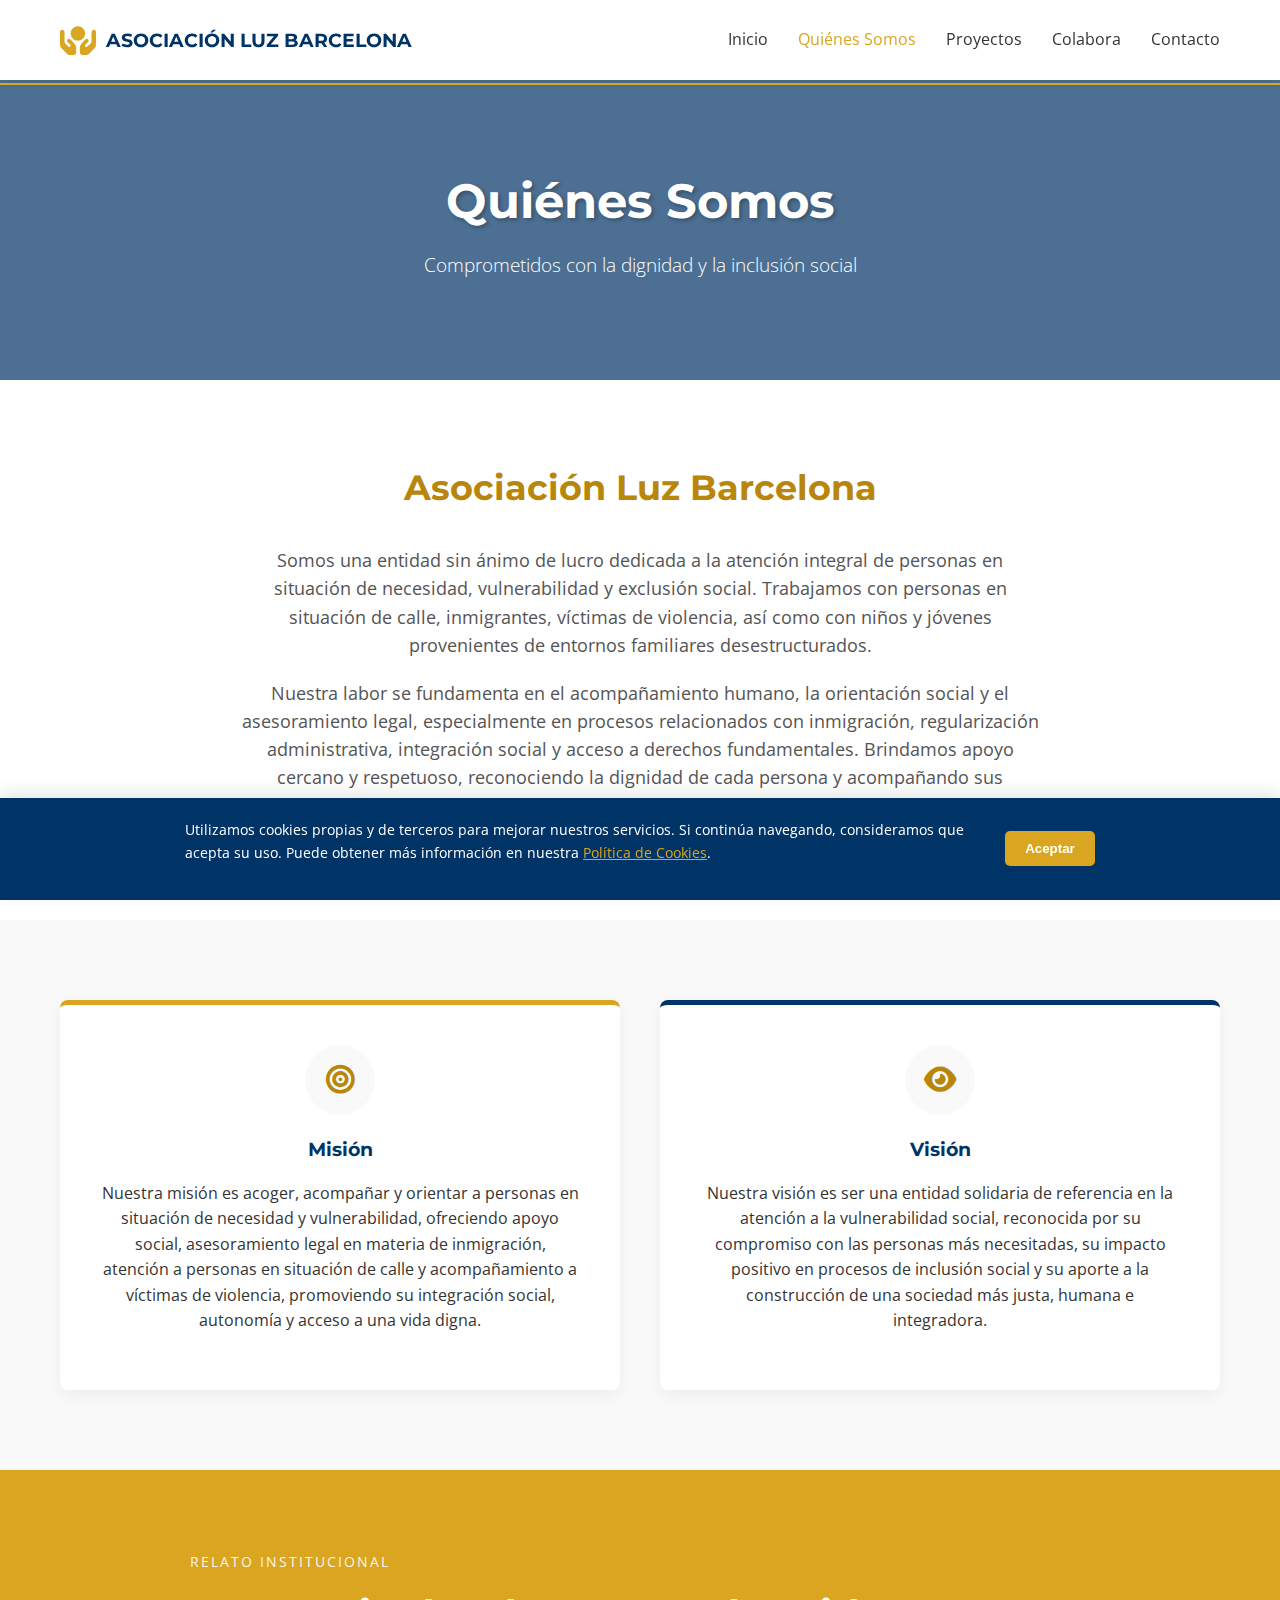
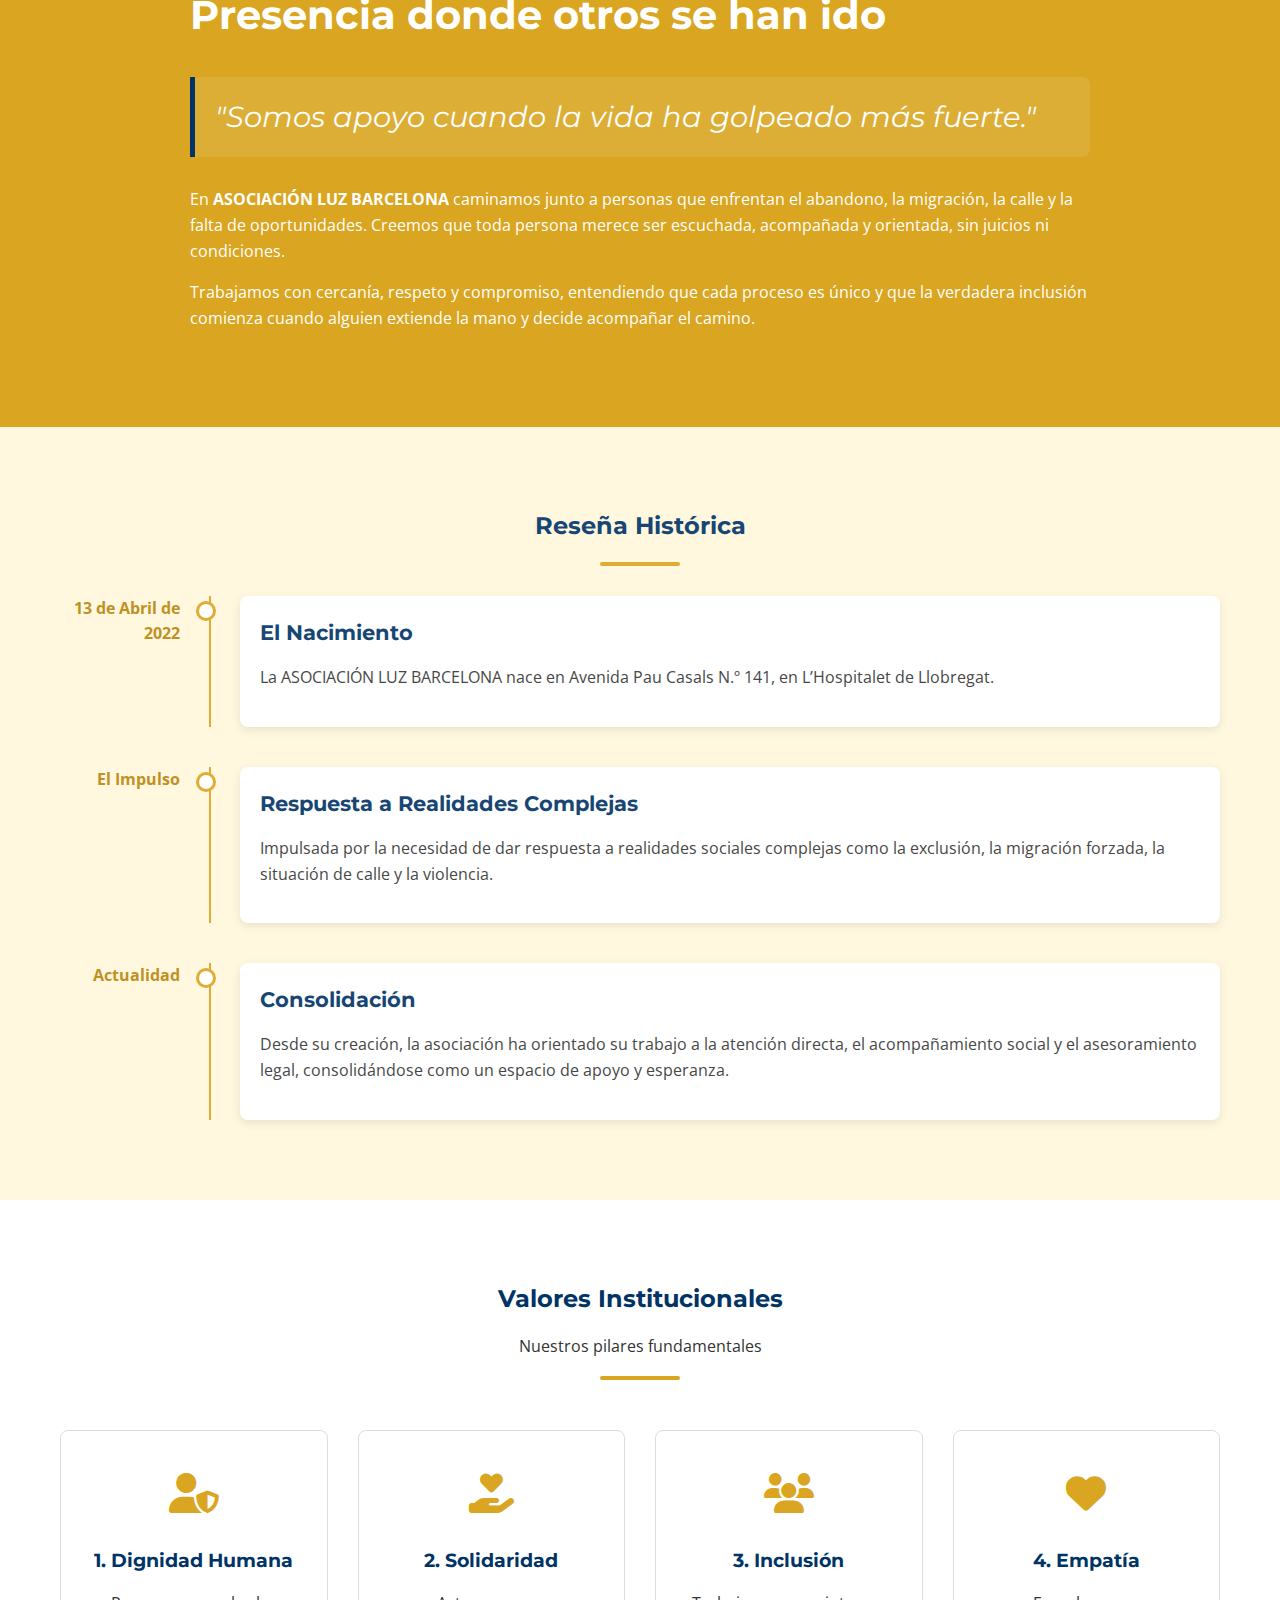
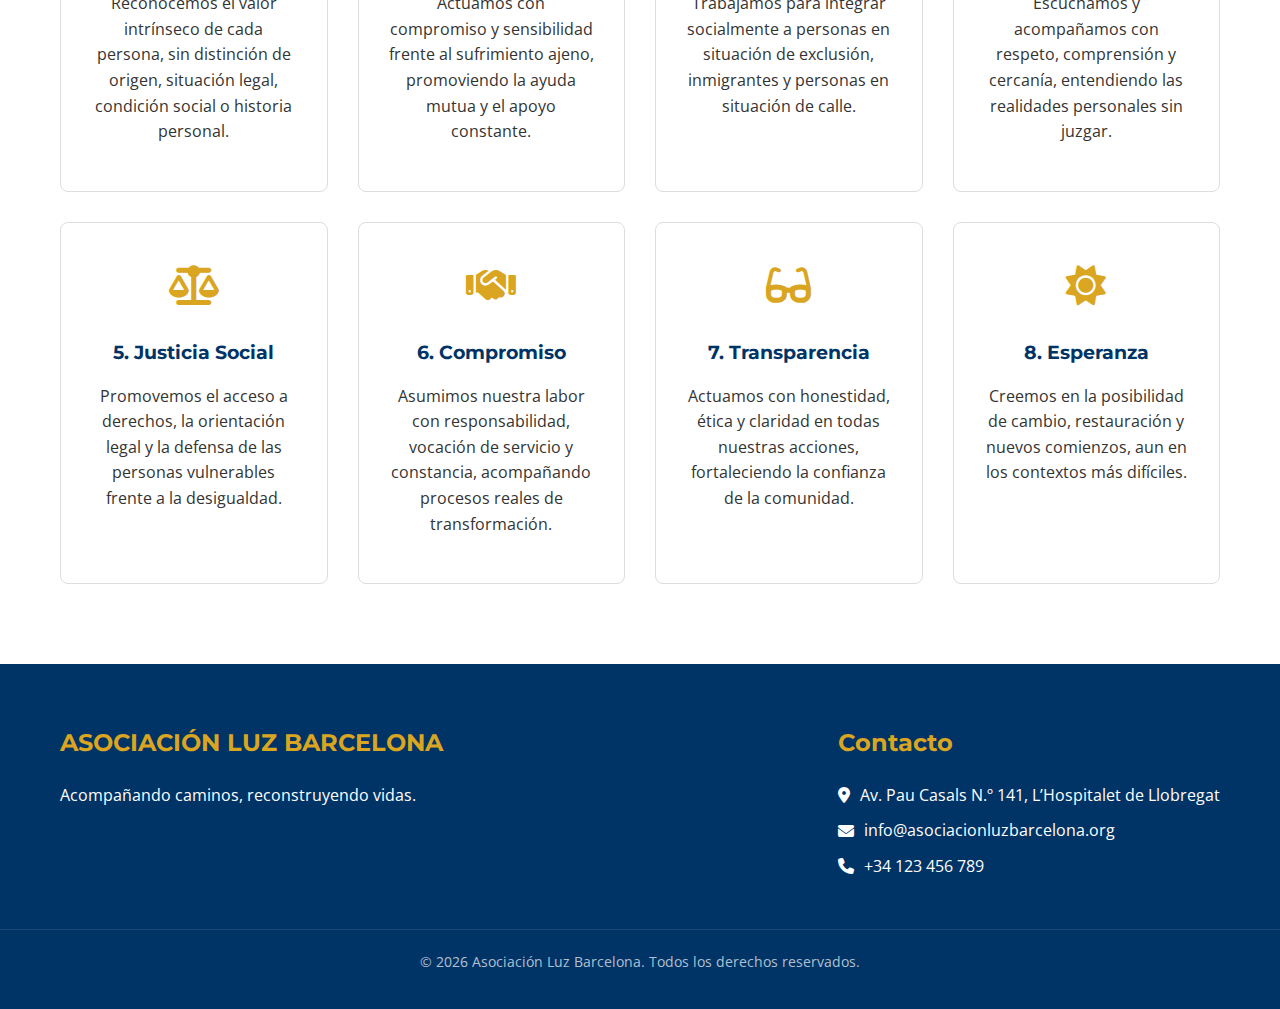
<file: index.html>
<!DOCTYPE html>
<html lang="es">
<head>
    <meta charset="UTF-8">
    <meta name="viewport" content="width=device-width, initial-scale=1.0">
    <title>Quiénes Somos - Asociación Luz Barcelona</title>
    <meta name="description" content="Asociación Luz Barcelona: Entidad sin ánimo de lucro dedicada a la atención integral de personas en situación de vulnerabilidad y exclusión social.">
    <link rel="preconnect" href="https://fonts.googleapis.com">
    <link rel="preconnect" href="https://fonts.gstatic.com" crossorigin>
    <link href="https://fonts.googleapis.com/css2?family=Montserrat:wght@400;600;700&family=Open+Sans:wght@400;600&display=swap" rel="stylesheet">
    <link rel="stylesheet" href="css/styles.css">
    <!-- FontAwesome for Icons -->
    <link rel="stylesheet" href="https://cdnjs.cloudflare.com/ajax/libs/font-awesome/6.4.0/css/all.min.css">
</head>
<body>

    <!-- Header / Navigation -->
    <header class="main-header">
        <div class="container header-container">
            <a href="#" class="logo">
                <i class="fa-solid fa-hands-holding-circle"></i>
                <span>ASOCIACIÓN LUZ BARCELONA</span>
            </a>
            <nav class="main-nav">
                <ul class="nav-links">
                    <li><a href="#">Inicio</a></li>
                    <li><a href="#" class="active">Quiénes Somos</a></li>
                    <li><a href="#">Proyectos</a></li>
                    <li><a href="#">Colabora</a></li>
                    <li><a href="#">Contacto</a></li>
                </ul>
                <div class="burger-menu">
                    <div class="line1"></div>
                    <div class="line2"></div>
                    <div class="line3"></div>
                </div>
            </nav>
        </div>
    </header>

    <!-- Hero Section -->
    <section class="hero-section">
        <div class="hero-content">
            <h1>Quiénes Somos</h1>
            <p>Comprometidos con la dignidad y la inclusión social</p>
        </div>
    </section>

    <!-- Introduction Section -->
    <section class="intro-section container section-padding">
        <div class="intro-text">
            <h2>Asociación Luz Barcelona</h2>
            <p>Somos una entidad sin ánimo de lucro dedicada a la atención integral de personas en situación de necesidad, vulnerabilidad y exclusión social. Trabajamos con personas en situación de calle, inmigrantes, víctimas de violencia, así como con niños y jóvenes provenientes de entornos familiares desestructurados.</p>
            <p>Nuestra labor se fundamenta en el acompañamiento humano, la orientación social y el asesoramiento legal, especialmente en procesos relacionados con inmigración, regularización administrativa, integración social y acceso a derechos fundamentales. Brindamos apoyo cercano y respetuoso, reconociendo la dignidad de cada persona y acompañando sus procesos de reconstrucción personal y social.</p>
        </div>
    </section>

    <!-- Mission & Vision Section -->
    <section class="mission-vision-section section-padding bg-light">
        <div class="container grid-2-col">
            <div class="mv-card mission-card">
                <div class="icon-box">
                    <i class="fa-solid fa-bullseye"></i>
                </div>
                <h3>Misión</h3>
                <p>Nuestra misión es acoger, acompañar y orientar a personas en situación de necesidad y vulnerabilidad, ofreciendo apoyo social, asesoramiento legal en materia de inmigración, atención a personas en situación de calle y acompañamiento a víctimas de violencia, promoviendo su integración social, autonomía y acceso a una vida digna.</p>
            </div>
            <div class="mv-card vision-card">
                <div class="icon-box">
                    <i class="fa-solid fa-eye"></i>
                </div>
                <h3>Visión</h3>
                <p>Nuestra visión es ser una entidad solidaria de referencia en la atención a la vulnerabilidad social, reconocida por su compromiso con las personas más necesitadas, su impacto positivo en procesos de inclusión social y su aporte a la construcción de una sociedad más justa, humana e integradora.</p>
            </div>
        </div>
    </section>

    <!-- Institutional Story Section -->
    <section class="institutional-story section-padding">
        <div class="container">
            <div class="story-content">
                <span class="subtitle">Relato Institucional</span>
                <h2>Presencia donde otros se han ido</h2>
                
                <blockquote class="highlight-quote">
                    "Somos apoyo cuando la vida ha golpeado más fuerte."
                </blockquote>

                <p>En <strong>ASOCIACIÓN LUZ BARCELONA</strong> caminamos junto a personas que enfrentan el abandono, la migración, la calle y la falta de oportunidades. Creemos que toda persona merece ser escuchada, acompañada y orientada, sin juicios ni condiciones.</p>
                
                <p>Trabajamos con cercanía, respeto y compromiso, entendiendo que cada proceso es único y que la verdadera inclusión comienza cuando alguien extiende la mano y decide acompañar el camino.</p>
            </div>
        </div>
    </section>

    <!-- Historical Review Section -->
    <section class="history-section section-padding bg-pattern">
        <div class="container">
            <div class="section-header text-center">
                <h2>Reseña Histórica</h2>
                <div class="divider"></div>
            </div>
            <div class="history-timeline">
                <div class="timeline-item">
                    <div class="timeline-date">13 de Abril de 2022</div>
                    <div class="timeline-content">
                        <h3>El Nacimiento</h3>
                        <p>La ASOCIACIÓN LUZ BARCELONA nace en Avenida Pau Casals N.º 141, en L’Hospitalet de Llobregat.</p>
                    </div>
                </div>
                <div class="timeline-item">
                    <div class="timeline-date">El Impulso</div>
                    <div class="timeline-content">
                        <h3>Respuesta a Realidades Complejas</h3>
                        <p>Impulsada por la necesidad de dar respuesta a realidades sociales complejas como la exclusión, la migración forzada, la situación de calle y la violencia.</p>
                    </div>
                </div>
                <div class="timeline-item">
                    <div class="timeline-date">Actualidad</div>
                    <div class="timeline-content">
                        <h3>Consolidación</h3>
                        <p>Desde su creación, la asociación ha orientado su trabajo a la atención directa, el acompañamiento social y el asesoramiento legal, consolidándose como un espacio de apoyo y esperanza.</p>
                    </div>
                </div>
            </div>
        </div>
    </section>

    <!-- Values Section -->
    <section class="values-section section-padding">
        <div class="container">
            <div class="section-header text-center">
                <h2>Valores Institucionales</h2>
                <p>Nuestros pilares fundamentales</p>
                <div class="divider"></div>
            </div>
            <div class="values-grid">
                <!-- Value 1 -->
                <div class="value-card">
                    <div class="value-icon"><i class="fa-solid fa-user-shield"></i></div>
                    <h3>1. Dignidad Humana</h3>
                    <p>Reconocemos el valor intrínseco de cada persona, sin distinción de origen, situación legal, condición social o historia personal.</p>
                </div>
                <!-- Value 2 -->
                <div class="value-card">
                    <div class="value-icon"><i class="fa-solid fa-hand-holding-heart"></i></div>
                    <h3>2. Solidaridad</h3>
                    <p>Actuamos con compromiso y sensibilidad frente al sufrimiento ajeno, promoviendo la ayuda mutua y el apoyo constante.</p>
                </div>
                <!-- Value 3 -->
                <div class="value-card">
                    <div class="value-icon"><i class="fa-solid fa-users"></i></div>
                    <h3>3. Inclusión</h3>
                    <p>Trabajamos para integrar socialmente a personas en situación de exclusión, inmigrantes y personas en situación de calle.</p>
                </div>
                <!-- Value 4 -->
                <div class="value-card">
                    <div class="value-icon"><i class="fa-solid fa-heart"></i></div>
                    <h3>4. Empatía</h3>
                    <p>Escuchamos y acompañamos con respeto, comprensión y cercanía, entendiendo las realidades personales sin juzgar.</p>
                </div>
                <!-- Value 5 -->
                <div class="value-card">
                    <div class="value-icon"><i class="fa-solid fa-scale-balanced"></i></div>
                    <h3>5. Justicia Social</h3>
                    <p>Promovemos el acceso a derechos, la orientación legal y la defensa de las personas vulnerables frente a la desigualdad.</p>
                </div>
                <!-- Value 6 -->
                <div class="value-card">
                    <div class="value-icon"><i class="fa-solid fa-handshake"></i></div>
                    <h3>6. Compromiso</h3>
                    <p>Asumimos nuestra labor con responsabilidad, vocación de servicio y constancia, acompañando procesos reales de transformación.</p>
                </div>
                <!-- Value 7 -->
                <div class="value-card">
                    <div class="value-icon"><i class="fa-solid fa-glasses"></i></div>
                    <h3>7. Transparencia</h3>
                    <p>Actuamos con honestidad, ética y claridad en todas nuestras acciones, fortaleciendo la confianza de la comunidad.</p>
                </div>
                <!-- Value 8 -->
                <div class="value-card">
                    <div class="value-icon"><i class="fa-solid fa-sun"></i></div>
                    <h3>8. Esperanza</h3>
                    <p>Creemos en la posibilidad de cambio, restauración y nuevos comienzos, aun en los contextos más difíciles.</p>
                </div>
            </div>
        </div>
    </section>

    <!-- Footer -->
    <footer class="main-footer">
        <div class="container footer-content">
            <div class="footer-brand">
                <h4>ASOCIACIÓN LUZ BARCELONA</h4>
                <p>Acompañando caminos, reconstruyendo vidas.</p>
            </div>
            <div class="footer-contact">
                <h4>Contacto</h4>
                <p><i class="fa-solid fa-location-dot"></i> Av. Pau Casals N.º 141, L’Hospitalet de Llobregat</p>
                <p><i class="fa-solid fa-envelope"></i> info@asociacionluzbarcelona.org</p>
                <p><i class="fa-solid fa-phone"></i> +34 123 456 789</p>
            </div>
        </div>
        <div class="footer-bottom">
            <p>&copy; 2026 Asociación Luz Barcelona. Todos los derechos reservados.</p>
        </div>
    </footer>

    <script src="js/main.js"></script>
</body>
</html>
</file>
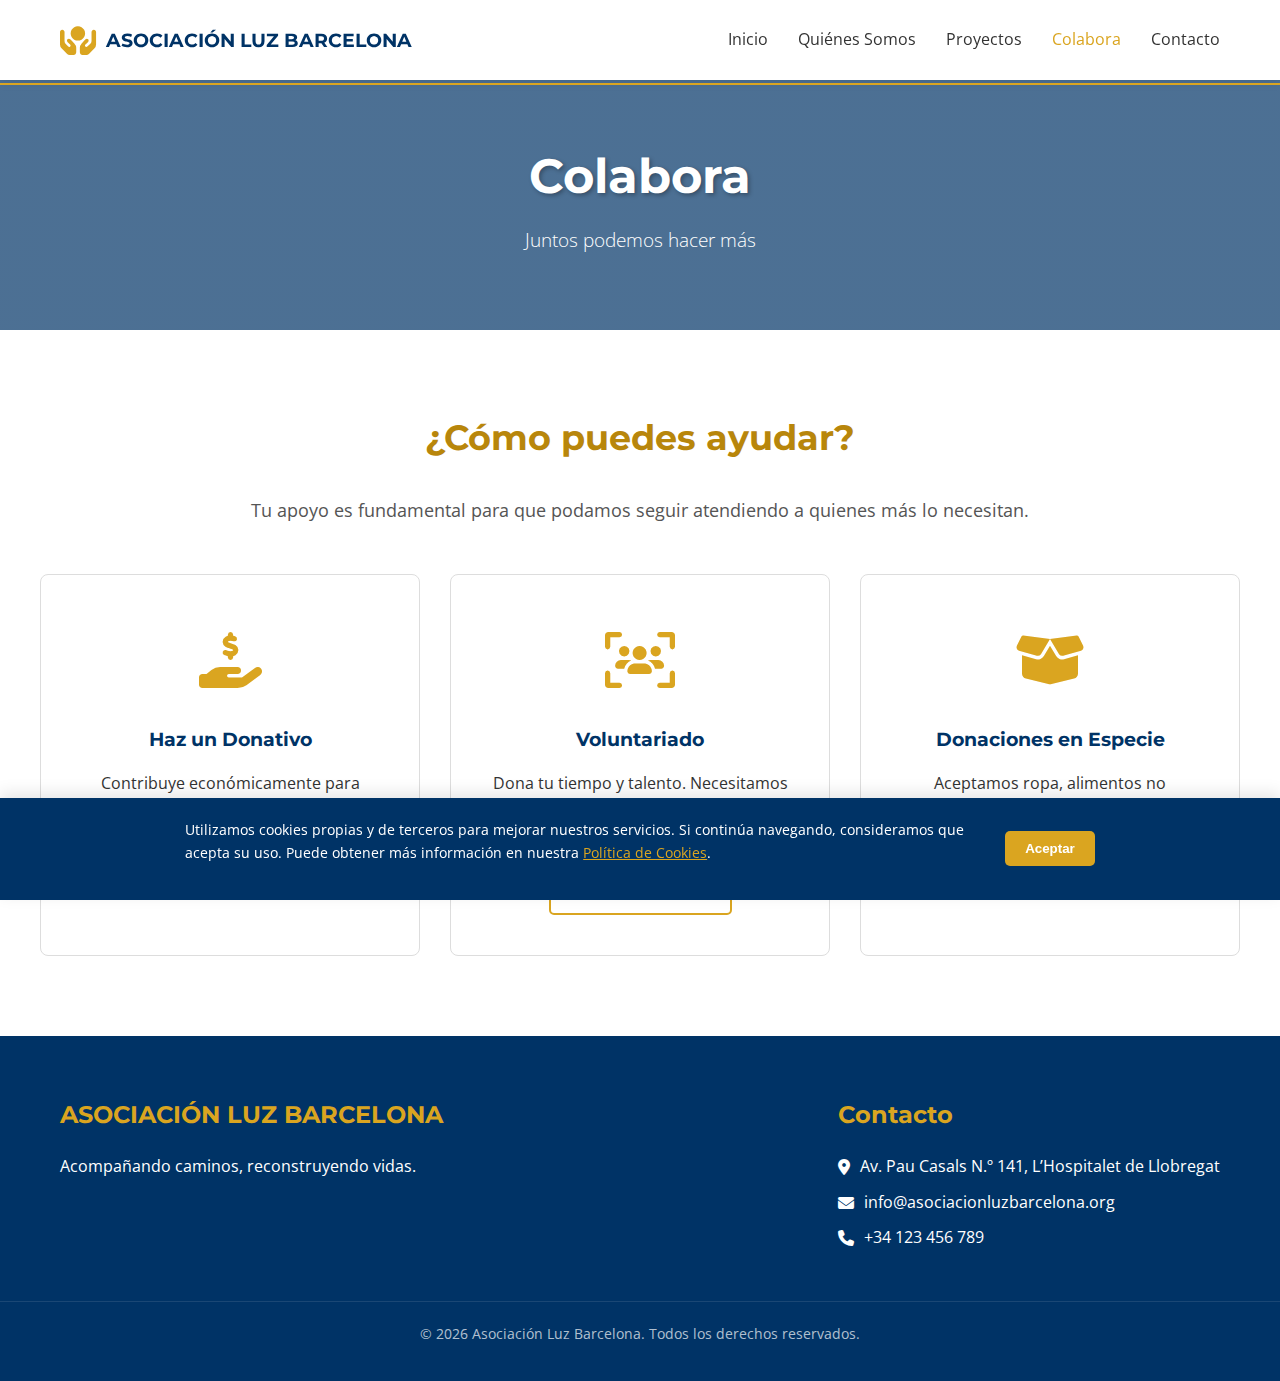
<file: colabora.html>
<!DOCTYPE html>
<html lang="es">
<head>
    <meta charset="UTF-8">
    <meta name="viewport" content="width=device-width, initial-scale=1.0">
    <title>Colabora - Asociación Luz Barcelona</title>
    <link rel="preconnect" href="https://fonts.googleapis.com">
    <link rel="preconnect" href="https://fonts.gstatic.com" crossorigin>
    <link href="https://fonts.googleapis.com/css2?family=Montserrat:wght@400;600;700&family=Open+Sans:wght@400;600&display=swap" rel="stylesheet">
    <link rel="stylesheet" href="css/styles.css">
    <link rel="stylesheet" href="https://cdnjs.cloudflare.com/ajax/libs/font-awesome/6.4.0/css/all.min.css">
</head>
<body>

    <header class="main-header">
        <div class="container header-container">
            <a href="index.html" class="logo">
                <i class="fa-solid fa-hands-holding-circle"></i>
                <span>ASOCIACIÓN LUZ BARCELONA</span>
            </a>
            <nav class="main-nav">
                <ul class="nav-links">
                    <li><a href="index.html">Inicio</a></li>
                    <li><a href="quienes-somos.html">Quiénes Somos</a></li>
                    <li><a href="proyectos.html">Proyectos</a></li>
                    <li><a href="colabora.html" class="active">Colabora</a></li>
                    <li><a href="contacto.html">Contacto</a></li>
                </ul>
                <div class="burger-menu">
                    <div class="line1"></div>
                    <div class="line2"></div>
                    <div class="line3"></div>
                </div>
            </nav>
        </div>
    </header>

    <section class="hero-section small-hero">
        <div class="hero-content">
            <h1>Colabora</h1>
            <p>Juntos podemos hacer más</p>
        </div>
    </section>

    <section class="section-padding container">
        <div class="intro-text text-center">
            <h2>¿Cómo puedes ayudar?</h2>
            <p>Tu apoyo es fundamental para que podamos seguir atendiendo a quienes más lo necesitan.</p>
        </div>
        <div class="grid-3-col mt-5">
            <div class="collab-card">
                <div class="icon-box-large"><i class="fa-solid fa-hand-holding-dollar"></i></div>
                <h3>Haz un Donativo</h3>
                <p>Contribuye económicamente para sostener nuestros programas sociales.</p>
                <a href="#" class="btn btn-outline">Donar Ahora</a>
            </div>
            <div class="collab-card">
                <div class="icon-box-large"><i class="fa-solid fa-users-viewfinder"></i></div>
                <h3>Voluntariado</h3>
                <p>Dona tu tiempo y talento. Necesitamos manos amigas para nuestras actividades.</p>
                <a href="contacto.html" class="btn btn-outline">Ser Voluntario</a>
            </div>
            <div class="collab-card">
                <div class="icon-box-large"><i class="fa-solid fa-box-open"></i></div>
                <h3>Donaciones en Especie</h3>
                <p>Aceptamos ropa, alimentos no perecederos y material escolar.</p>
                <a href="contacto.html" class="btn btn-outline">Contactar</a>
            </div>
        </div>
    </section>

    <footer class="main-footer">
        <div class="container footer-content">
            <div class="footer-brand">
                <h4>ASOCIACIÓN LUZ BARCELONA</h4>
                <p>Acompañando caminos, reconstruyendo vidas.</p>
            </div>
            <div class="footer-contact">
                <h4>Contacto</h4>
                <p><i class="fa-solid fa-location-dot"></i> Av. Pau Casals N.º 141, L’Hospitalet de Llobregat</p>
                <p><i class="fa-solid fa-envelope"></i> info@asociacionluzbarcelona.org</p>
                <p><i class="fa-solid fa-phone"></i> +34 123 456 789</p>
            </div>
        </div>
        <div class="footer-bottom">
            <p>&copy; 2026 Asociación Luz Barcelona. Todos los derechos reservados.</p>
        </div>
    </footer>

    <script src="js/main.js"></script>
</body>
</html>
</file>
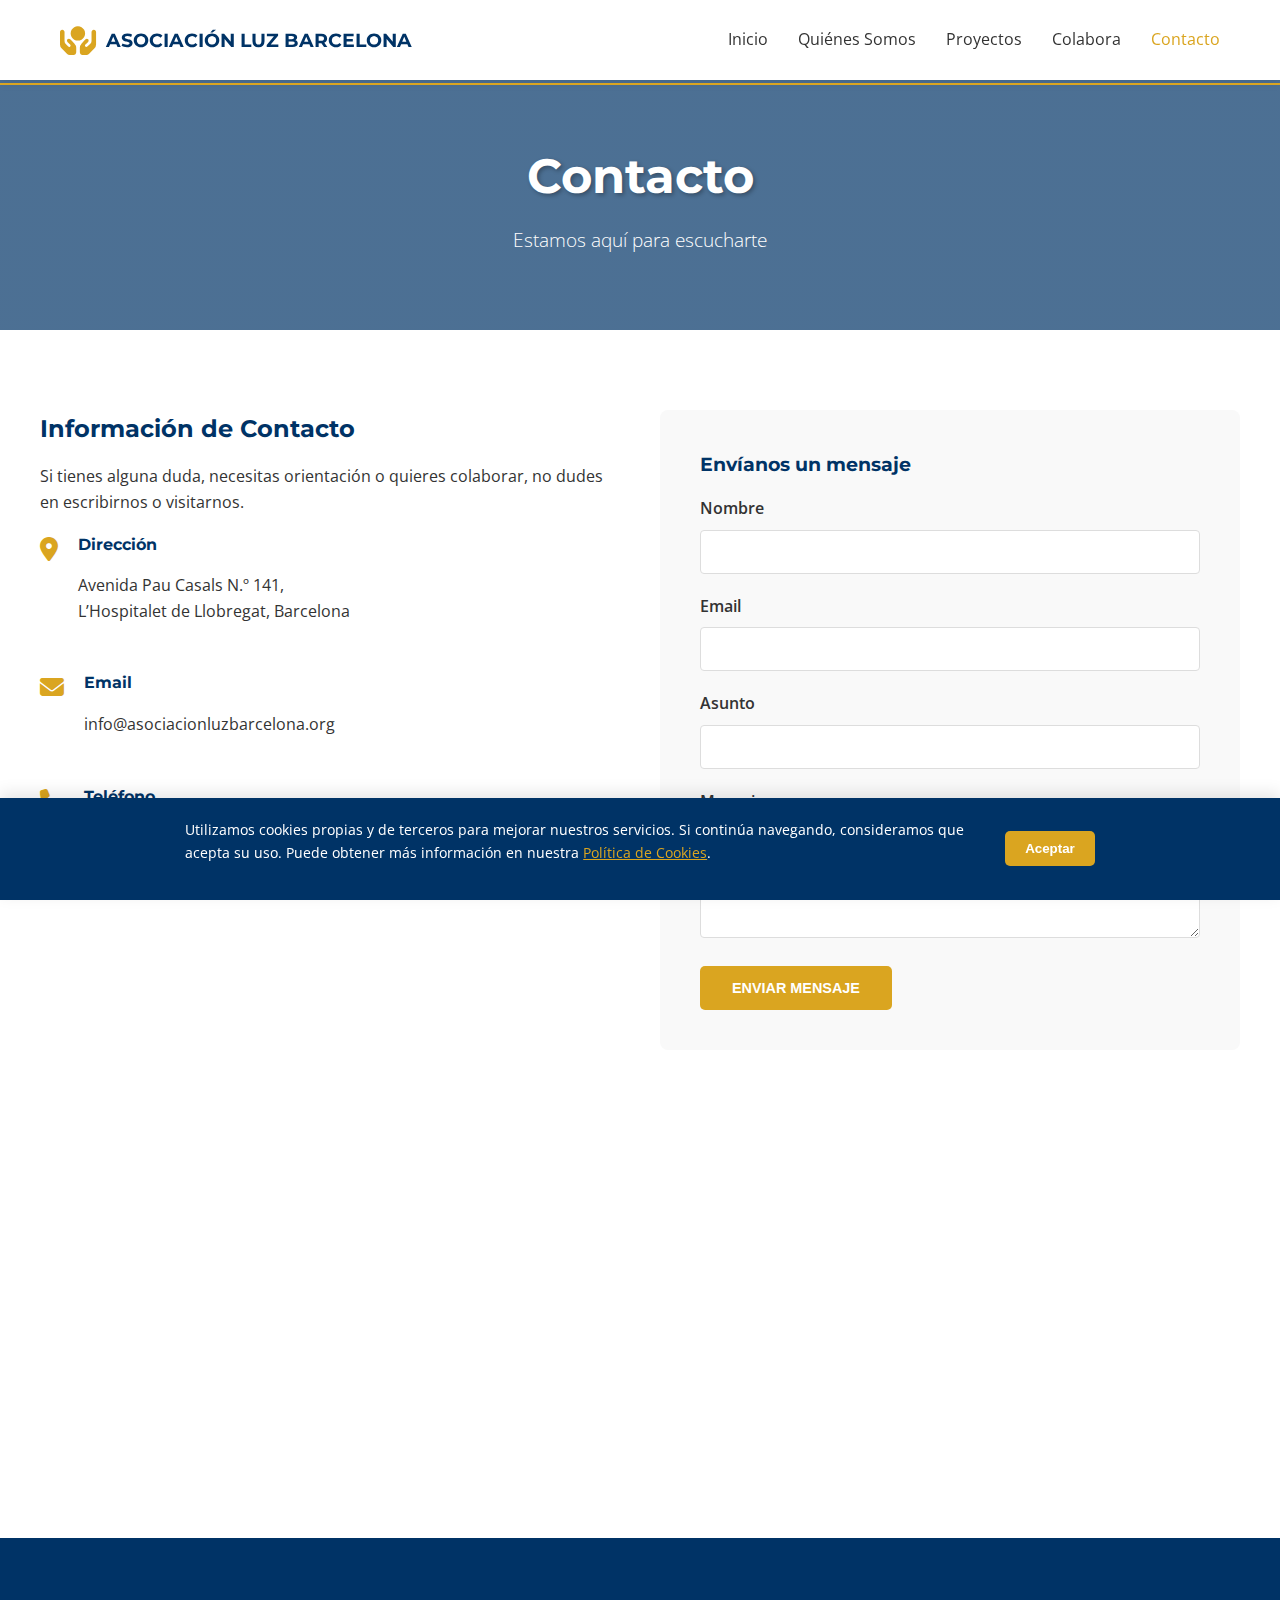
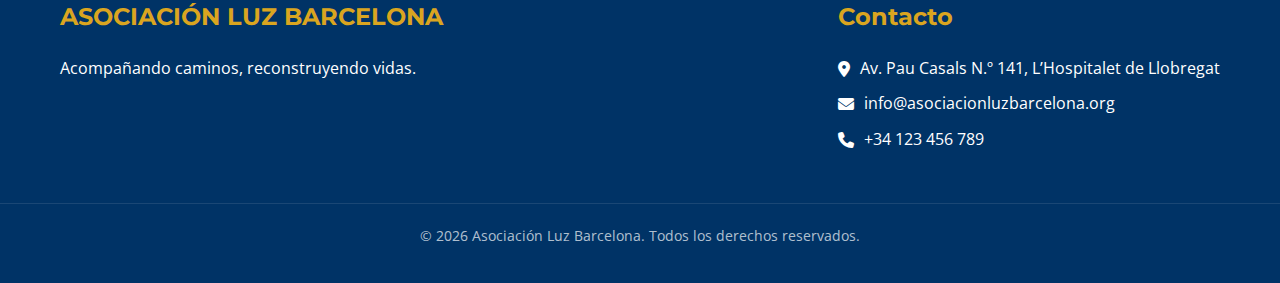
<file: contacto.html>
<!DOCTYPE html>
<html lang="es">
<head>
    <meta charset="UTF-8">
    <meta name="viewport" content="width=device-width, initial-scale=1.0">
    <title>Contacto - Asociación Luz Barcelona</title>
    <link rel="preconnect" href="https://fonts.googleapis.com">
    <link rel="preconnect" href="https://fonts.gstatic.com" crossorigin>
    <link href="https://fonts.googleapis.com/css2?family=Montserrat:wght@400;600;700&family=Open+Sans:wght@400;600&display=swap" rel="stylesheet">
    <link rel="stylesheet" href="css/styles.css">
    <link rel="stylesheet" href="https://cdnjs.cloudflare.com/ajax/libs/font-awesome/6.4.0/css/all.min.css">
</head>
<body>

    <header class="main-header">
        <div class="container header-container">
            <a href="index.html" class="logo">
                <i class="fa-solid fa-hands-holding-circle"></i>
                <span>ASOCIACIÓN LUZ BARCELONA</span>
            </a>
            <nav class="main-nav">
                <ul class="nav-links">
                    <li><a href="index.html">Inicio</a></li>
                    <li><a href="quienes-somos.html">Quiénes Somos</a></li>
                    <li><a href="proyectos.html">Proyectos</a></li>
                    <li><a href="colabora.html">Colabora</a></li>
                    <li><a href="contacto.html" class="active">Contacto</a></li>
                </ul>
                <div class="burger-menu">
                    <div class="line1"></div>
                    <div class="line2"></div>
                    <div class="line3"></div>
                </div>
            </nav>
        </div>
    </header>

    <section class="hero-section small-hero">
        <div class="hero-content">
            <h1>Contacto</h1>
            <p>Estamos aquí para escucharte</p>
        </div>
    </section>

    <section class="section-padding container">
        <div class="grid-2-col contact-grid">
            <div class="contact-info">
                <h2>Información de Contacto</h2>
                <p>Si tienes alguna duda, necesitas orientación o quieres colaborar, no dudes en escribirnos o visitarnos.</p>
                
                <div class="info-item">
                    <i class="fa-solid fa-location-dot"></i>
                    <div>
                        <h4>Dirección</h4>
                        <p>Avenida Pau Casals N.º 141,<br>L’Hospitalet de Llobregat, Barcelona</p>
                    </div>
                </div>
                <div class="info-item">
                    <i class="fa-solid fa-envelope"></i>
                    <div>
                        <h4>Email</h4>
                        <p>info@asociacionluzbarcelona.org</p>
                    </div>
                </div>
                <div class="info-item">
                    <i class="fa-solid fa-phone"></i>
                    <div>
                        <h4>Teléfono</h4>
                        <p>+34 123 456 789</p>
                    </div>
                </div>
            </div>

            <div class="contact-form-wrapper">
                <h3>Envíanos un mensaje</h3>
                <form class="contact-form">
                    <div class="form-group">
                        <label for="name">Nombre</label>
                        <input type="text" id="name" name="name" required>
                    </div>
                    <div class="form-group">
                        <label for="email">Email</label>
                        <input type="email" id="email" name="email" required>
                    </div>
                    <div class="form-group">
                        <label for="subject">Asunto</label>
                        <input type="text" id="subject" name="subject" required>
                    </div>
                    <div class="form-group">
                        <label for="message">Mensaje</label>
                        <textarea id="message" name="message" rows="5" required></textarea>
                    </div>
                    <button type="submit" class="btn btn-primary">Enviar Mensaje</button>
                </form>
            </div>
        </div>
    </section>

    <!-- Map Placeholder -->
    <section class="map-section">
        <iframe src="https://www.google.com/maps/embed?pb=!1m18!1m12!1m3!1d2993.666497237936!2d2.1064619!3d41.3629088!2m3!1f0!2f0!3f0!3m2!1i1024!2i768!4f13.1!3m3!1m2!1s0x12a498d64bd023fd%3A0x26089f074b6c31a!2sAvinguda%20de%20Pau%20Casals%2C%20141%2C%2008901%20L&#39;Hospitalet%20de%20Llobregat%2C%20Barcelona!5e0!3m2!1ses!2ses!4v1680000000000!5m2!1ses!2ses" width="100%" height="400" style="border:0;" allowfullscreen="" loading="lazy" referrerpolicy="no-referrer-when-downgrade"></iframe>
    </section>

    <footer class="main-footer">
        <div class="container footer-content">
            <div class="footer-brand">
                <h4>ASOCIACIÓN LUZ BARCELONA</h4>
                <p>Acompañando caminos, reconstruyendo vidas.</p>
            </div>
            <div class="footer-contact">
                <h4>Contacto</h4>
                <p><i class="fa-solid fa-location-dot"></i> Av. Pau Casals N.º 141, L’Hospitalet de Llobregat</p>
                <p><i class="fa-solid fa-envelope"></i> info@asociacionluzbarcelona.org</p>
                <p><i class="fa-solid fa-phone"></i> +34 123 456 789</p>
            </div>
        </div>
        <div class="footer-bottom">
            <p>&copy; 2026 Asociación Luz Barcelona. Todos los derechos reservados.</p>
        </div>
    </footer>

    <script src="js/main.js"></script>
</body>
</html>
</file>
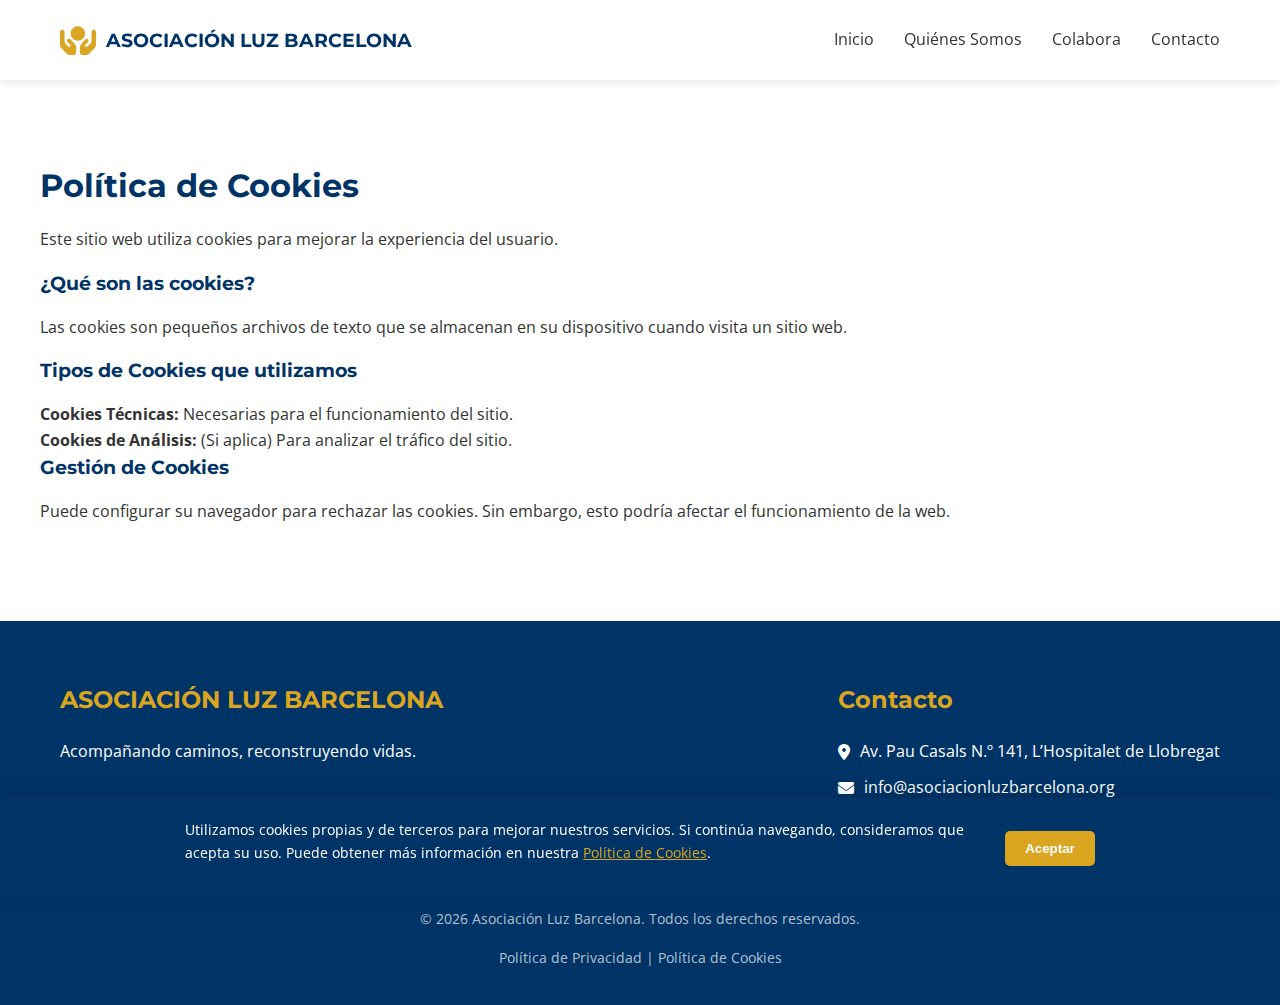
<file: cookies.html>
<!DOCTYPE html>
<html lang="es">
<head>
    <meta charset="UTF-8">
    <meta name="viewport" content="width=device-width, initial-scale=1.0">
    <title>Política de Cookies - Asociación Luz Barcelona</title>
    <link rel="preconnect" href="https://fonts.googleapis.com">
    <link rel="preconnect" href="https://fonts.gstatic.com" crossorigin>
    <link href="https://fonts.googleapis.com/css2?family=Montserrat:wght@400;600;700&family=Open+Sans:wght@400;600&display=swap" rel="stylesheet">
    <link rel="stylesheet" href="css/styles.css">
    <link rel="stylesheet" href="https://cdnjs.cloudflare.com/ajax/libs/font-awesome/6.4.0/css/all.min.css">
</head>
<body>

    <header class="main-header">
        <div class="container header-container">
            <a href="index.html" class="logo">
                <i class="fa-solid fa-hands-holding-circle"></i>
                <span>ASOCIACIÓN LUZ BARCELONA</span>
            </a>
            <nav class="main-nav">
                <ul class="nav-links">
                    <li><a href="index.html">Inicio</a></li>
                    <li><a href="quienes-somos.html">Quiénes Somos</a></li>
                    <li><a href="colabora.html">Colabora</a></li>
                    <li><a href="contacto.html">Contacto</a></li>
                </ul>
                <div class="burger-menu">
                    <div class="line1"></div>
                    <div class="line2"></div>
                    <div class="line3"></div>
                </div>
            </nav>
        </div>
    </header>

    <section class="section-padding container">
        <h1>Política de Cookies</h1>
        <p>Este sitio web utiliza cookies para mejorar la experiencia del usuario.</p>
        
        <h3>¿Qué son las cookies?</h3>
        <p>Las cookies son pequeños archivos de texto que se almacenan en su dispositivo cuando visita un sitio web.</p>

        <h3>Tipos de Cookies que utilizamos</h3>
        <ul>
            <li><strong>Cookies Técnicas:</strong> Necesarias para el funcionamiento del sitio.</li>
            <li><strong>Cookies de Análisis:</strong> (Si aplica) Para analizar el tráfico del sitio.</li>
        </ul>

        <h3>Gestión de Cookies</h3>
        <p>Puede configurar su navegador para rechazar las cookies. Sin embargo, esto podría afectar el funcionamiento de la web.</p>
    </section>

    <footer class="main-footer">
        <div class="container footer-content">
            <div class="footer-brand">
                <h4>ASOCIACIÓN LUZ BARCELONA</h4>
                <p>Acompañando caminos, reconstruyendo vidas.</p>
            </div>
            <div class="footer-contact">
                <h4>Contacto</h4>
                <p><i class="fa-solid fa-location-dot"></i> Av. Pau Casals N.º 141, L’Hospitalet de Llobregat</p>
                <p><i class="fa-solid fa-envelope"></i> info@asociacionluzbarcelona.org</p>
                <p><i class="fa-solid fa-phone"></i> +34 123 456 789</p>
            </div>
        </div>
        <div class="footer-bottom">
            <p>&copy; 2026 Asociación Luz Barcelona. Todos los derechos reservados.</p>
            <p><a href="politica-privacidad.html">Política de Privacidad</a> | <a href="cookies.html">Política de Cookies</a></p>
        </div>
    </footer>

    <script src="js/main.js"></script>
</body>
</html>
</file>
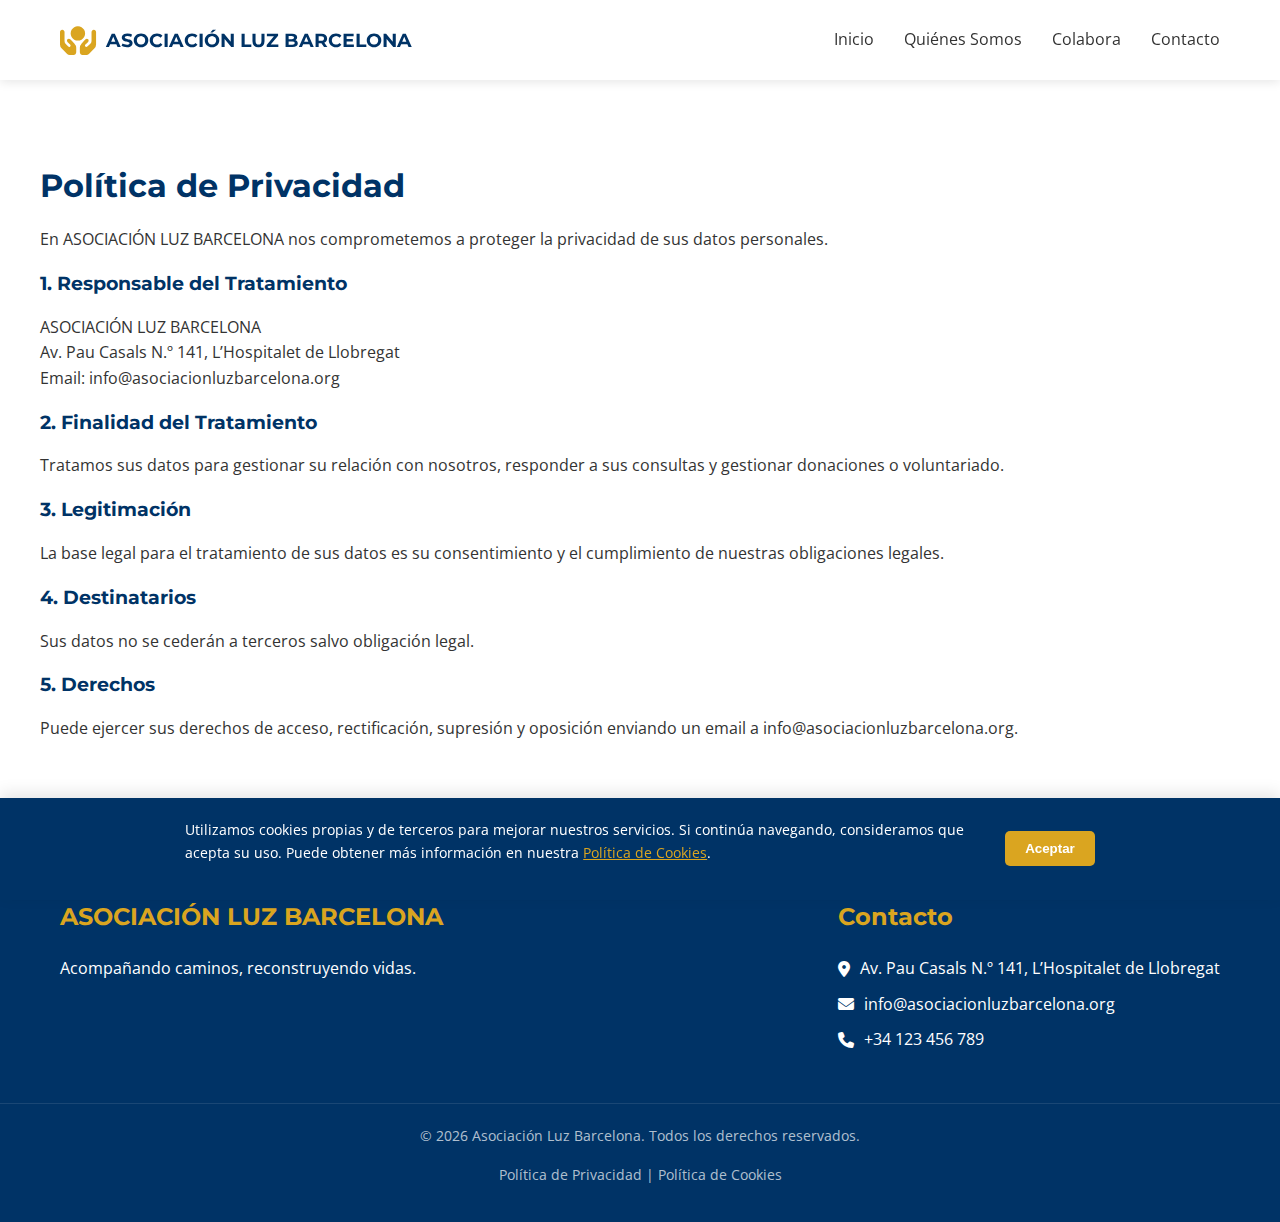
<file: politica-privacidad.html>
<!DOCTYPE html>
<html lang="es">
<head>
    <meta charset="UTF-8">
    <meta name="viewport" content="width=device-width, initial-scale=1.0">
    <title>Política de Privacidad - Asociación Luz Barcelona</title>
    <link rel="preconnect" href="https://fonts.googleapis.com">
    <link rel="preconnect" href="https://fonts.gstatic.com" crossorigin>
    <link href="https://fonts.googleapis.com/css2?family=Montserrat:wght@400;600;700&family=Open+Sans:wght@400;600&display=swap" rel="stylesheet">
    <link rel="stylesheet" href="css/styles.css">
    <link rel="stylesheet" href="https://cdnjs.cloudflare.com/ajax/libs/font-awesome/6.4.0/css/all.min.css">
</head>
<body>

    <header class="main-header">
        <div class="container header-container">
            <a href="index.html" class="logo">
                <i class="fa-solid fa-hands-holding-circle"></i>
                <span>ASOCIACIÓN LUZ BARCELONA</span>
            </a>
            <nav class="main-nav">
                <ul class="nav-links">
                    <li><a href="index.html">Inicio</a></li>
                    <li><a href="quienes-somos.html">Quiénes Somos</a></li>
                    <li><a href="colabora.html">Colabora</a></li>
                    <li><a href="contacto.html">Contacto</a></li>
                </ul>
                <div class="burger-menu">
                    <div class="line1"></div>
                    <div class="line2"></div>
                    <div class="line3"></div>
                </div>
            </nav>
        </div>
    </header>

    <section class="section-padding container">
        <h1>Política de Privacidad</h1>
        <p>En ASOCIACIÓN LUZ BARCELONA nos comprometemos a proteger la privacidad de sus datos personales.</p>
        
        <h3>1. Responsable del Tratamiento</h3>
        <p>ASOCIACIÓN LUZ BARCELONA<br>
        Av. Pau Casals N.º 141, L’Hospitalet de Llobregat<br>
        Email: info@asociacionluzbarcelona.org</p>

        <h3>2. Finalidad del Tratamiento</h3>
        <p>Tratamos sus datos para gestionar su relación con nosotros, responder a sus consultas y gestionar donaciones o voluntariado.</p>

        <h3>3. Legitimación</h3>
        <p>La base legal para el tratamiento de sus datos es su consentimiento y el cumplimiento de nuestras obligaciones legales.</p>

        <h3>4. Destinatarios</h3>
        <p>Sus datos no se cederán a terceros salvo obligación legal.</p>

        <h3>5. Derechos</h3>
        <p>Puede ejercer sus derechos de acceso, rectificación, supresión y oposición enviando un email a info@asociacionluzbarcelona.org.</p>
    </section>

    <footer class="main-footer">
        <div class="container footer-content">
            <div class="footer-brand">
                <h4>ASOCIACIÓN LUZ BARCELONA</h4>
                <p>Acompañando caminos, reconstruyendo vidas.</p>
            </div>
            <div class="footer-contact">
                <h4>Contacto</h4>
                <p><i class="fa-solid fa-location-dot"></i> Av. Pau Casals N.º 141, L’Hospitalet de Llobregat</p>
                <p><i class="fa-solid fa-envelope"></i> info@asociacionluzbarcelona.org</p>
                <p><i class="fa-solid fa-phone"></i> +34 123 456 789</p>
            </div>
        </div>
        <div class="footer-bottom">
            <p>&copy; 2026 Asociación Luz Barcelona. Todos los derechos reservados.</p>
            <p><a href="politica-privacidad.html">Política de Privacidad</a> | <a href="cookies.html">Política de Cookies</a></p>
        </div>
    </footer>

    <script src="js/main.js"></script>
</body>
</html>
</file>
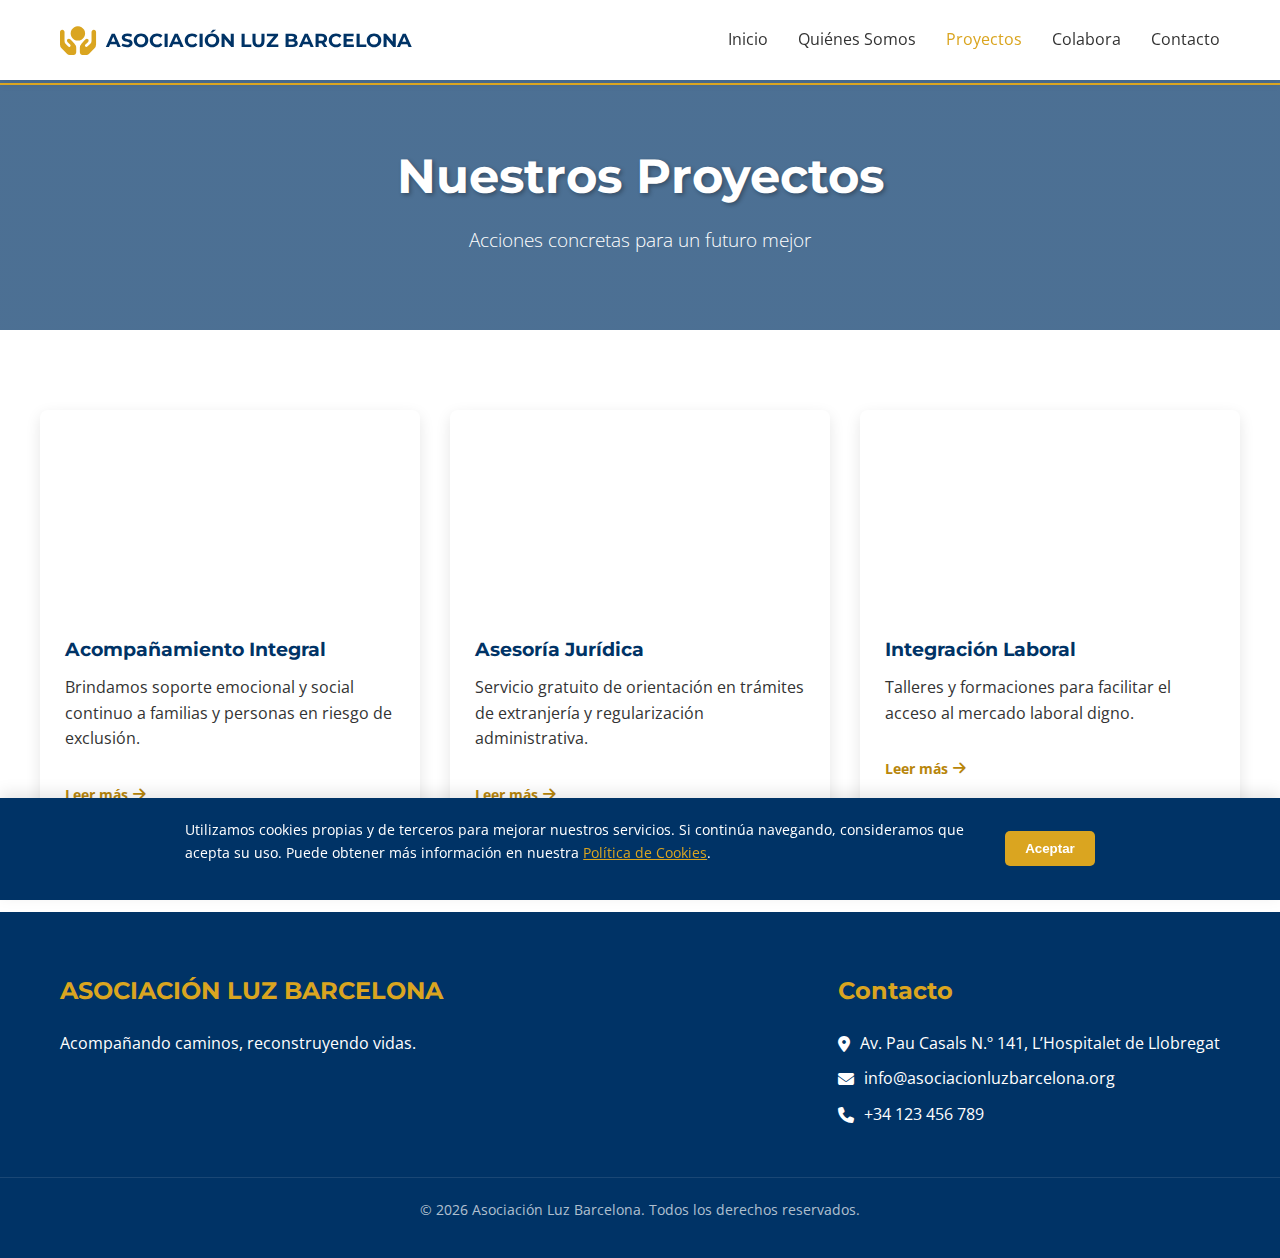
<file: proyectos.html>
<!DOCTYPE html>
<html lang="es">
<head>
    <meta charset="UTF-8">
    <meta name="viewport" content="width=device-width, initial-scale=1.0">
    <title>Proyectos - Asociación Luz Barcelona</title>
    <link rel="preconnect" href="https://fonts.googleapis.com">
    <link rel="preconnect" href="https://fonts.gstatic.com" crossorigin>
    <link href="https://fonts.googleapis.com/css2?family=Montserrat:wght@400;600;700&family=Open+Sans:wght@400;600&display=swap" rel="stylesheet">
    <link rel="stylesheet" href="css/styles.css">
    <link rel="stylesheet" href="https://cdnjs.cloudflare.com/ajax/libs/font-awesome/6.4.0/css/all.min.css">
</head>
<body>

    <header class="main-header">
        <div class="container header-container">
            <a href="index.html" class="logo">
                <i class="fa-solid fa-hands-holding-circle"></i>
                <span>ASOCIACIÓN LUZ BARCELONA</span>
            </a>
            <nav class="main-nav">
                <ul class="nav-links">
                    <li><a href="index.html">Inicio</a></li>
                    <li><a href="quienes-somos.html">Quiénes Somos</a></li>
                    <li><a href="proyectos.html" class="active">Proyectos</a></li>
                    <li><a href="colabora.html">Colabora</a></li>
                    <li><a href="contacto.html">Contacto</a></li>
                </ul>
                <div class="burger-menu">
                    <div class="line1"></div>
                    <div class="line2"></div>
                    <div class="line3"></div>
                </div>
            </nav>
        </div>
    </header>

    <section class="hero-section small-hero">
        <div class="hero-content">
            <h1>Nuestros Proyectos</h1>
            <p>Acciones concretas para un futuro mejor</p>
        </div>
    </section>

    <section class="section-padding container">
        <div class="projects-grid">
            <div class="project-card">
                <div class="project-img" style="background-image: url('https://images.unsplash.com/photo-1593113598332-cd288d649433?ixlib=rb-4.0.3&auto=format&fit=crop&w=800&q=80');"></div>
                <div class="project-content">
                    <h3>Acompañamiento Integral</h3>
                    <p>Brindamos soporte emocional y social continuo a familias y personas en riesgo de exclusión.</p>
                    <a href="#" class="read-more">Leer más <i class="fa-solid fa-arrow-right"></i></a>
                </div>
            </div>
            <div class="project-card">
                <div class="project-img" style="background-image: url('https://images.unsplash.com/photo-1589829085413-56de8ae18c73?ixlib=rb-4.0.3&auto=format&fit=crop&w=800&q=80');"></div>
                <div class="project-content">
                    <h3>Asesoría Jurídica</h3>
                    <p>Servicio gratuito de orientación en trámites de extranjería y regularización administrativa.</p>
                    <a href="#" class="read-more">Leer más <i class="fa-solid fa-arrow-right"></i></a>
                </div>
            </div>
            <div class="project-card">
                <div class="project-img" style="background-image: url('https://images.unsplash.com/photo-1488521787991-ed7bbaae773c?ixlib=rb-4.0.3&auto=format&fit=crop&w=800&q=80');"></div>
                <div class="project-content">
                    <h3>Integración Laboral</h3>
                    <p>Talleres y formaciones para facilitar el acceso al mercado laboral digno.</p>
                    <a href="#" class="read-more">Leer más <i class="fa-solid fa-arrow-right"></i></a>
                </div>
            </div>
        </div>
    </section>

    <footer class="main-footer">
        <div class="container footer-content">
            <div class="footer-brand">
                <h4>ASOCIACIÓN LUZ BARCELONA</h4>
                <p>Acompañando caminos, reconstruyendo vidas.</p>
            </div>
            <div class="footer-contact">
                <h4>Contacto</h4>
                <p><i class="fa-solid fa-location-dot"></i> Av. Pau Casals N.º 141, L’Hospitalet de Llobregat</p>
                <p><i class="fa-solid fa-envelope"></i> info@asociacionluzbarcelona.org</p>
                <p><i class="fa-solid fa-phone"></i> +34 123 456 789</p>
            </div>
        </div>
        <div class="footer-bottom">
            <p>&copy; 2026 Asociación Luz Barcelona. Todos los derechos reservados.</p>
        </div>
    </footer>

    <script src="js/main.js"></script>
</body>
</html>
</file>
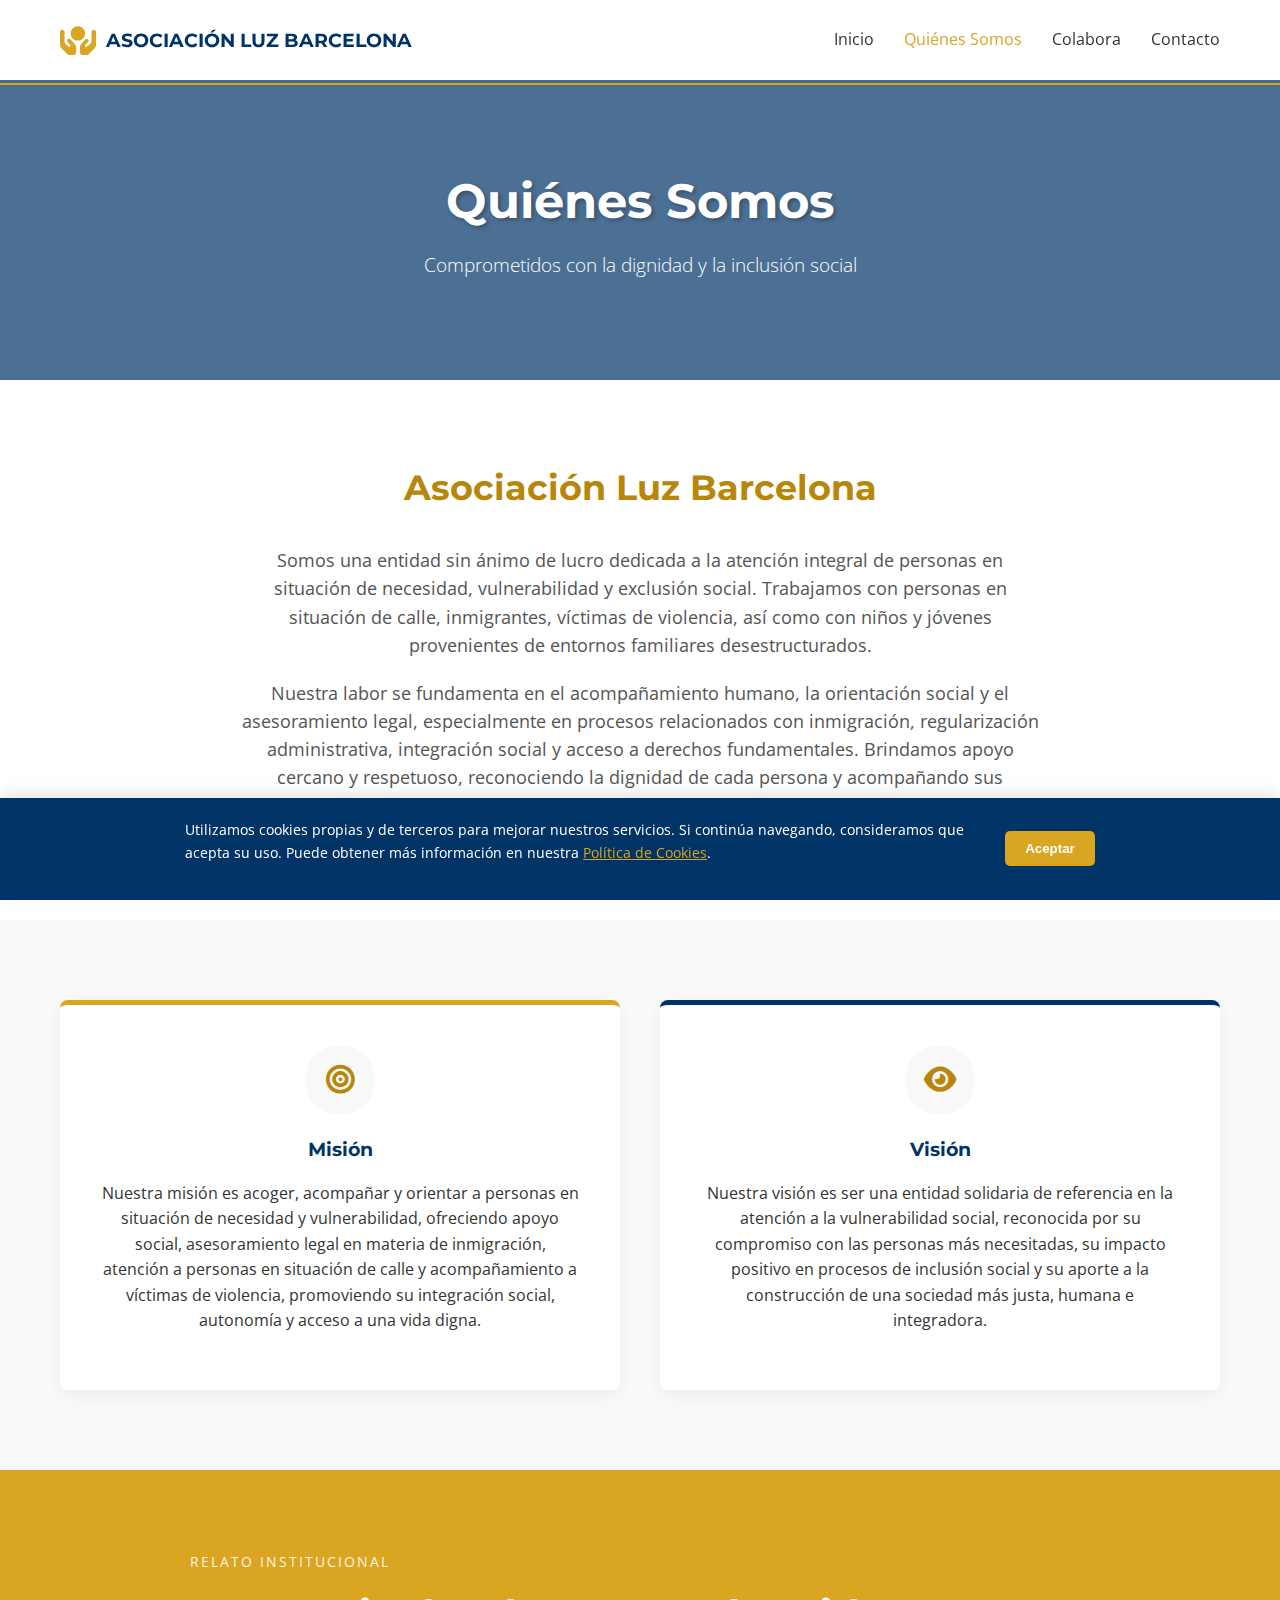
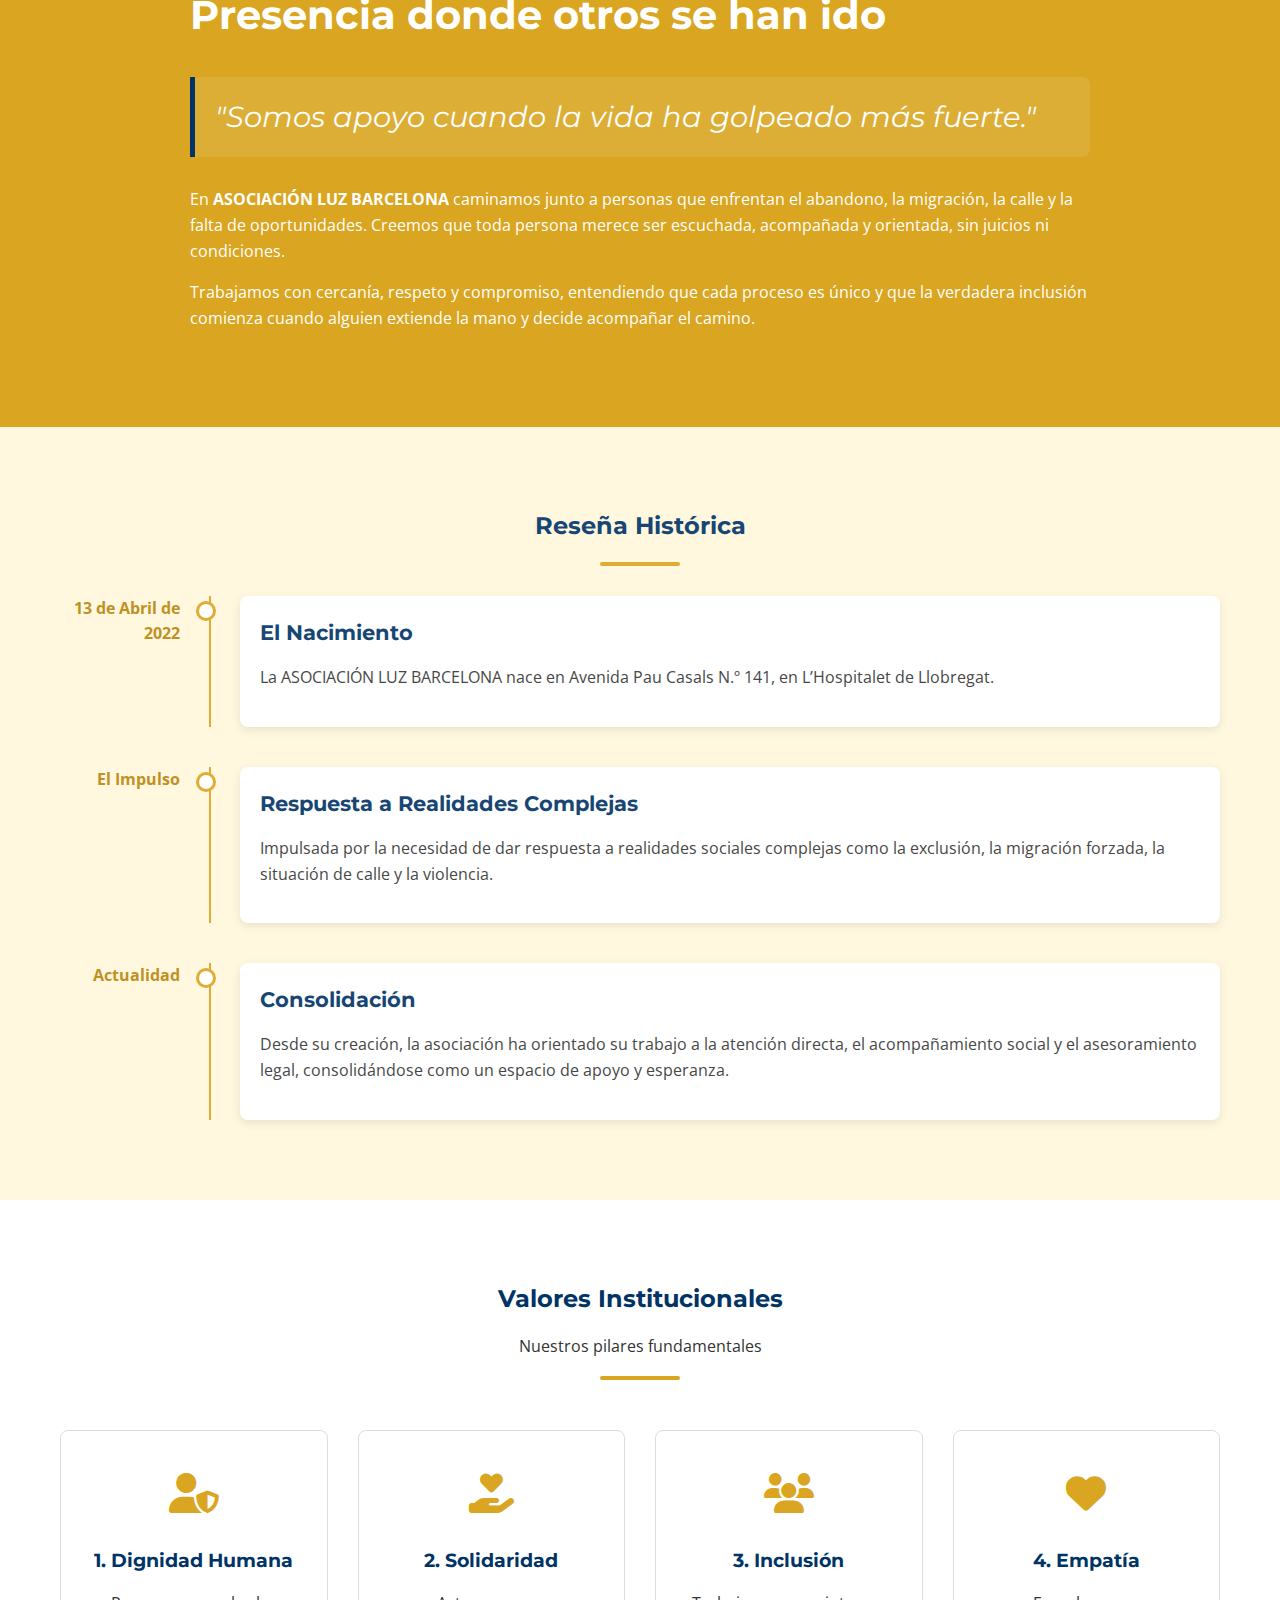
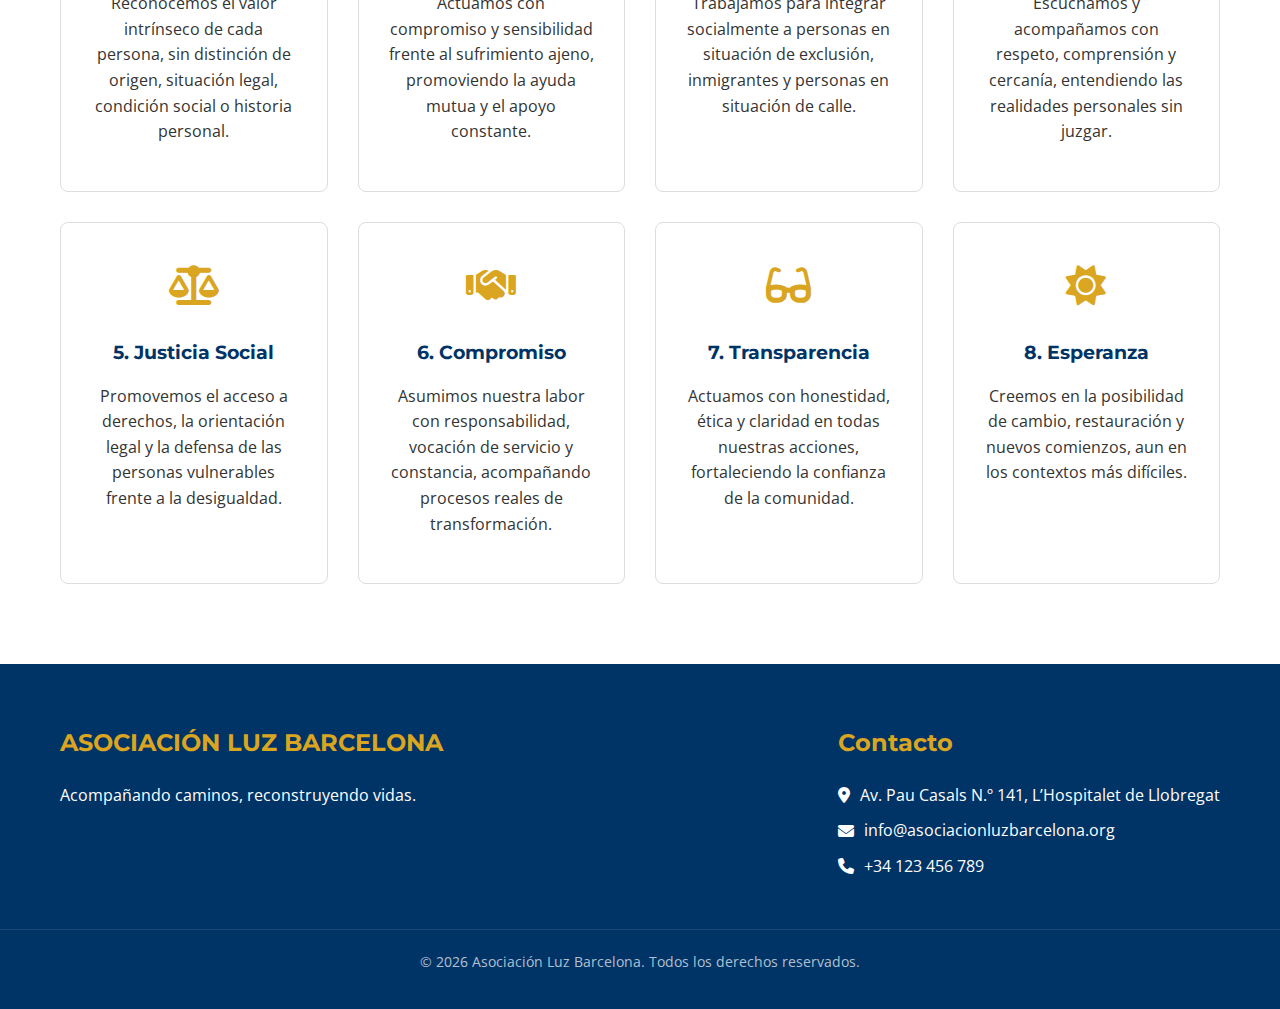
<file: quienes-somos.html>
<!DOCTYPE html>
<html lang="es">
<head>
    <meta charset="UTF-8">
    <meta name="viewport" content="width=device-width, initial-scale=1.0">
    <title>Quiénes Somos - Asociación Luz Barcelona</title>
    <meta name="description" content="Asociación Luz Barcelona: Entidad sin ánimo de lucro dedicada a la atención integral de personas en situación de vulnerabilidad y exclusión social.">
    <link rel="preconnect" href="https://fonts.googleapis.com">
    <link rel="preconnect" href="https://fonts.gstatic.com" crossorigin>
    <link href="https://fonts.googleapis.com/css2?family=Montserrat:wght@400;600;700&family=Open+Sans:wght@400;600&display=swap" rel="stylesheet">
    <link rel="stylesheet" href="css/styles.css">
    <!-- FontAwesome for Icons -->
    <link rel="stylesheet" href="https://cdnjs.cloudflare.com/ajax/libs/font-awesome/6.4.0/css/all.min.css">
</head>
<body>

    <!-- Header / Navigation -->
    <header class="main-header">
        <div class="container header-container">
            <a href="index.html" class="logo">
                <i class="fa-solid fa-hands-holding-circle"></i>
                <span>ASOCIACIÓN LUZ BARCELONA</span>
            </a>
            <nav class="main-nav">
                <ul class="nav-links">
                    <li><a href="index.html">Inicio</a></li>
                    <li><a href="quienes-somos.html" class="active">Quiénes Somos</a></li>
                    <li><a href="colabora.html">Colabora</a></li>
                    <li><a href="contacto.html">Contacto</a></li>
                </ul>
                <div class="burger-menu">
                    <div class="line1"></div>
                    <div class="line2"></div>
                    <div class="line3"></div>
                </div>
            </nav>
        </div>
    </header>

    <!-- Hero Section -->
    <section class="hero-section">
        <div class="hero-content">
            <h1>Quiénes Somos</h1>
            <p>Comprometidos con la dignidad y la inclusión social</p>
        </div>
    </section>

    <!-- Introduction Section -->
    <section class="intro-section container section-padding">
        <div class="intro-text">
            <h2>Asociación Luz Barcelona</h2>
            <p>Somos una entidad sin ánimo de lucro dedicada a la atención integral de personas en situación de necesidad, vulnerabilidad y exclusión social. Trabajamos con personas en situación de calle, inmigrantes, víctimas de violencia, así como con niños y jóvenes provenientes de entornos familiares desestructurados.</p>
            <p>Nuestra labor se fundamenta en el acompañamiento humano, la orientación social y el asesoramiento legal, especialmente en procesos relacionados con inmigración, regularización administrativa, integración social y acceso a derechos fundamentales. Brindamos apoyo cercano y respetuoso, reconociendo la dignidad de cada persona y acompañando sus procesos de reconstrucción personal y social.</p>
        </div>
    </section>

    <!-- Mission & Vision Section -->
    <section class="mission-vision-section section-padding bg-light">
        <div class="container grid-2-col">
            <div class="mv-card mission-card">
                <div class="icon-box">
                    <i class="fa-solid fa-bullseye"></i>
                </div>
                <h3>Misión</h3>
                <p>Nuestra misión es acoger, acompañar y orientar a personas en situación de necesidad y vulnerabilidad, ofreciendo apoyo social, asesoramiento legal en materia de inmigración, atención a personas en situación de calle y acompañamiento a víctimas de violencia, promoviendo su integración social, autonomía y acceso a una vida digna.</p>
            </div>
            <div class="mv-card vision-card">
                <div class="icon-box">
                    <i class="fa-solid fa-eye"></i>
                </div>
                <h3>Visión</h3>
                <p>Nuestra visión es ser una entidad solidaria de referencia en la atención a la vulnerabilidad social, reconocida por su compromiso con las personas más necesitadas, su impacto positivo en procesos de inclusión social y su aporte a la construcción de una sociedad más justa, humana e integradora.</p>
            </div>
        </div>
    </section>

    <!-- Institutional Story Section -->
    <section class="institutional-story section-padding">
        <div class="container">
            <div class="story-content">
                <span class="subtitle">Relato Institucional</span>
                <h2>Presencia donde otros se han ido</h2>
                
                <blockquote class="highlight-quote">
                    "Somos apoyo cuando la vida ha golpeado más fuerte."
                </blockquote>

                <p>En <strong>ASOCIACIÓN LUZ BARCELONA</strong> caminamos junto a personas que enfrentan el abandono, la migración, la calle y la falta de oportunidades. Creemos que toda persona merece ser escuchada, acompañada y orientada, sin juicios ni condiciones.</p>
                
                <p>Trabajamos con cercanía, respeto y compromiso, entendiendo que cada proceso es único y que la verdadera inclusión comienza cuando alguien extiende la mano y decide acompañar el camino.</p>
            </div>
        </div>
    </section>

    <!-- Historical Review Section -->
    <section class="history-section section-padding bg-pattern">
        <div class="container">
            <div class="section-header text-center">
                <h2>Reseña Histórica</h2>
                <div class="divider"></div>
            </div>
            <div class="history-timeline">
                <div class="timeline-item">
                    <div class="timeline-date">13 de Abril de 2022</div>
                    <div class="timeline-content">
                        <h3>El Nacimiento</h3>
                        <p>La ASOCIACIÓN LUZ BARCELONA nace en Avenida Pau Casals N.º 141, en L’Hospitalet de Llobregat.</p>
                    </div>
                </div>
                <div class="timeline-item">
                    <div class="timeline-date">El Impulso</div>
                    <div class="timeline-content">
                        <h3>Respuesta a Realidades Complejas</h3>
                        <p>Impulsada por la necesidad de dar respuesta a realidades sociales complejas como la exclusión, la migración forzada, la situación de calle y la violencia.</p>
                    </div>
                </div>
                <div class="timeline-item">
                    <div class="timeline-date">Actualidad</div>
                    <div class="timeline-content">
                        <h3>Consolidación</h3>
                        <p>Desde su creación, la asociación ha orientado su trabajo a la atención directa, el acompañamiento social y el asesoramiento legal, consolidándose como un espacio de apoyo y esperanza.</p>
                    </div>
                </div>
            </div>
        </div>
    </section>

    <!-- Values Section -->
    <section class="values-section section-padding">
        <div class="container">
            <div class="section-header text-center">
                <h2>Valores Institucionales</h2>
                <p>Nuestros pilares fundamentales</p>
                <div class="divider"></div>
            </div>
            <div class="values-grid">
                <!-- Value 1 -->
                <div class="value-card">
                    <div class="value-icon"><i class="fa-solid fa-user-shield"></i></div>
                    <h3>1. Dignidad Humana</h3>
                    <p>Reconocemos el valor intrínseco de cada persona, sin distinción de origen, situación legal, condición social o historia personal.</p>
                </div>
                <!-- Value 2 -->
                <div class="value-card">
                    <div class="value-icon"><i class="fa-solid fa-hand-holding-heart"></i></div>
                    <h3>2. Solidaridad</h3>
                    <p>Actuamos con compromiso y sensibilidad frente al sufrimiento ajeno, promoviendo la ayuda mutua y el apoyo constante.</p>
                </div>
                <!-- Value 3 -->
                <div class="value-card">
                    <div class="value-icon"><i class="fa-solid fa-users"></i></div>
                    <h3>3. Inclusión</h3>
                    <p>Trabajamos para integrar socialmente a personas en situación de exclusión, inmigrantes y personas en situación de calle.</p>
                </div>
                <!-- Value 4 -->
                <div class="value-card">
                    <div class="value-icon"><i class="fa-solid fa-heart"></i></div>
                    <h3>4. Empatía</h3>
                    <p>Escuchamos y acompañamos con respeto, comprensión y cercanía, entendiendo las realidades personales sin juzgar.</p>
                </div>
                <!-- Value 5 -->
                <div class="value-card">
                    <div class="value-icon"><i class="fa-solid fa-scale-balanced"></i></div>
                    <h3>5. Justicia Social</h3>
                    <p>Promovemos el acceso a derechos, la orientación legal y la defensa de las personas vulnerables frente a la desigualdad.</p>
                </div>
                <!-- Value 6 -->
                <div class="value-card">
                    <div class="value-icon"><i class="fa-solid fa-handshake"></i></div>
                    <h3>6. Compromiso</h3>
                    <p>Asumimos nuestra labor con responsabilidad, vocación de servicio y constancia, acompañando procesos reales de transformación.</p>
                </div>
                <!-- Value 7 -->
                <div class="value-card">
                    <div class="value-icon"><i class="fa-solid fa-glasses"></i></div>
                    <h3>7. Transparencia</h3>
                    <p>Actuamos con honestidad, ética y claridad en todas nuestras acciones, fortaleciendo la confianza de la comunidad.</p>
                </div>
                <!-- Value 8 -->
                <div class="value-card">
                    <div class="value-icon"><i class="fa-solid fa-sun"></i></div>
                    <h3>8. Esperanza</h3>
                    <p>Creemos en la posibilidad de cambio, restauración y nuevos comienzos, aun en los contextos más difíciles.</p>
                </div>
            </div>
        </div>
    </section>

    <!-- Footer -->
    <footer class="main-footer">
        <div class="container footer-content">
            <div class="footer-brand">
                <h4>ASOCIACIÓN LUZ BARCELONA</h4>
                <p>Acompañando caminos, reconstruyendo vidas.</p>
            </div>
            <div class="footer-contact">
                <h4>Contacto</h4>
                <p><i class="fa-solid fa-location-dot"></i> Av. Pau Casals N.º 141, L’Hospitalet de Llobregat</p>
                <p><i class="fa-solid fa-envelope"></i> info@asociacionluzbarcelona.org</p>
                <p><i class="fa-solid fa-phone"></i> +34 123 456 789</p>
            </div>
        </div>
        <div class="footer-bottom">
            <p>&copy; 2026 Asociación Luz Barcelona. Todos los derechos reservados.</p>
        </div>
    </footer>

    <script src="js/main.js"></script>
</body>
</html>
</file>
<file: css/styles.css>
/* Google Fonts */
@import url('https://fonts.googleapis.com/css2?family=Montserrat:wght@400;600;700&family=Open+Sans:wght@400;600&display=swap');

:root {
    /* Color Palette - Luz Barcelona Theme */
    --primary-color: #DAA520;
    /* Goldenrod/Amber - representing "Luz" */
    --primary-dark: #B8860B;
    --secondary-color: #003366;
    /* Dark Blue - Professional/Trust */
    --accent-color: #FFF8DC;
    /* Cornsilk - Very light yellow/cream background */
    --text-color: #333333;
    --light-text: #f4f4f4;
    --white: #ffffff;
    --gray-light: #f9f9f9;
    --gray-border: #ddd;

    /* Typography */
    --font-heading: 'Montserrat', sans-serif;
    --font-body: 'Open Sans', sans-serif;

    /* Spacing */
    --section-padding: 80px 0;
    --container-width: 1200px;
    --border-radius: 8px;
    --transition: all 0.3s ease;
}

/* Reset & Base Styles */
* {
    margin: 0;
    padding: 0;
    box-sizing: border-box;
}

body {
    font-family: var(--font-body);
    line-height: 1.6;
    color: var(--text-color);
    background-color: var(--white);
}

a {
    text-decoration: none;
    color: inherit;
    transition: var(--transition);
}

ul {
    list-style: none;
}

h1,
h2,
h3,
h4 {
    font-family: var(--font-heading);
    margin-bottom: 1rem;
    color: var(--secondary-color);
}

p {
    margin-bottom: 1rem;
}

/* Utilities */
.container {
    max-width: var(--container-width);
    margin: 0 auto;
    padding: 0 20px;
}

.text-center {
    text-align: center;
}

.section-padding {
    padding: var(--section-padding);
}

.bg-light {
    background-color: var(--gray-light);
}

.bg-pattern {
    background-color: var(--accent-color);
    background-image: radial-gradient(var(--primary-color) 0.5px, transparent 0.5px);
    background-size: 20px 20px;
    opacity: 0.9;
}

.divider {
    width: 80px;
    height: 4px;
    background-color: var(--primary-color);
    margin: 10px auto 30px;
    border-radius: 2px;
}

/* Header & Navigation */
.main-header {
    background-color: var(--white);
    box-shadow: 0 2px 10px rgba(0, 0, 0, 0.1);
    position: sticky;
    top: 0;
    z-index: 1000;
}

.header-container {
    display: flex;
    justify-content: space-between;
    align-items: center;
    height: 80px;
}

.logo {
    display: flex;
    align-items: center;
    font-size: 1.2rem;
    font-weight: 700;
    color: var(--secondary-color);
    font-family: var(--font-heading);
}

.logo i {
    font-size: 1.8rem;
    color: var(--primary-color);
    margin-right: 10px;
}

.nav-links {
    display: flex;
    gap: 30px;
}

.nav-links nav a {
    font-weight: 600;
    color: var(--text-color);
    position: relative;
}

.nav-links a:hover,
.nav-links a.active {
    color: var(--primary-color);
}

.nav-links a::after {
    content: '';
    position: absolute;
    width: 0;
    height: 2px;
    bottom: -5px;
    left: 0;
    background-color: var(--primary-color);
    transition: var(--transition);
}

.nav-links a:hover::after,
.nav-links a.active::after {
    width: 100%;
}

.burger-menu {
    display: none;
    cursor: pointer;
}

.burger-menu div {
    width: 25px;
    height: 3px;
    background-color: var(--secondary-color);
    margin: 5px;
    transition: var(--transition);
}

/* Hero Section */
.hero-section {
    background: linear-gradient(rgba(0, 51, 102, 0.7), rgba(0, 51, 102, 0.7)), url('https://images.unsplash.com/photo-1469571486292-0ba58a3f068b?ixlib=rb-4.0.3&auto=format&fit=crop&w=1920&q=80');
    /* Placeholder image of people helping/community */
    background-size: cover;
    background-position: center;
    height: 300px;
    display: flex;
    align-items: center;
    justify-content: center;
    text-align: center;
    color: var(--white);
}

.hero-content h1 {
    color: var(--white);
    font-size: 3rem;
    margin-bottom: 10px;
    text-shadow: 2px 2px 4px rgba(0, 0, 0, 0.3);
}

.hero-content p {
    font-size: 1.2rem;
    font-weight: 300;
}

/* Intro Section */
.intro-text {
    max-width: 800px;
    margin: 0 auto;
    text-align: center;
}

.intro-text h2 {
    font-size: 2.2rem;
    color: var(--primary-dark);
    margin-bottom: 30px;
}

.intro-text p {
    font-size: 1.1rem;
    margin-bottom: 20px;
    color: #555;
}

/* Mission & Vision Cards */
.grid-2-col {
    display: grid;
    grid-template-columns: 1fr 1fr;
    gap: 40px;
}

.mv-card {
    background: var(--white);
    padding: 40px;
    border-radius: var(--border-radius);
    box-shadow: 0 5px 15px rgba(0, 0, 0, 0.05);
    text-align: center;
    transition: var(--transition);
    border-top: 5px solid transparent;
}

.mv-card:hover {
    transform: translateY(-10px);
    box-shadow: 0 15px 30px rgba(0, 0, 0, 0.1);
}

.mission-card {
    border-color: var(--primary-color);
}

.vision-card {
    border-color: var(--secondary-color);
}

.icon-box {
    width: 70px;
    height: 70px;
    background-color: var(--gray-light);
    border-radius: 50%;
    display: flex;
    align-items: center;
    justify-content: center;
    margin: 0 auto 20px;
    color: var(--primary-dark);
    font-size: 1.8rem;
}

/* Institutional Story */
.institutional-story {
    background-color: var(--primary-color);
    color: var(--white);
}

.institutional-story .subtitle {
    display: block;
    text-transform: uppercase;
    letter-spacing: 2px;
    font-size: 0.9rem;
    margin-bottom: 10px;
    opacity: 0.9;
}

.institutional-story h2 {
    color: var(--white);
    font-size: 2.5rem;
    margin-bottom: 30px;
}

.story-content {
    max-width: 900px;
    margin: 0 auto;
}

.highlight-quote {
    font-size: 1.8rem;
    font-style: italic;
    font-family: var(--font-heading);
    border-left: 5px solid var(--secondary-color);
    padding-left: 20px;
    margin: 30px 0;
    line-height: 1.4;
    background: rgba(255, 255, 255, 0.1);
    padding: 20px;
    border-radius: 0 8px 8px 0;
}

/* History - Timeline */
.timeline-item {
    display: flex;
    margin-bottom: 40px;
    position: relative;
}

.timeline-item:last-child {
    margin-bottom: 0;
}

.timeline-item::before {
    content: '';
    position: absolute;
    left: 149px;
    top: 0;
    bottom: 0;
    width: 2px;
    background-color: var(--primary-color);
}

.timeline-date {
    width: 150px;
    padding-right: 30px;
    text-align: right;
    font-weight: 700;
    color: var(--primary-dark);
    position: relative;
}

.timeline-date::after {
    content: '';
    position: absolute;
    right: -6px;
    top: 5px;
    width: 14px;
    height: 14px;
    background-color: var(--white);
    border: 3px solid var(--primary-color);
    border-radius: 50%;
    z-index: 2;
}

.timeline-content {
    flex: 1;
    background: var(--white);
    padding: 20px;
    border-radius: var(--border-radius);
    box-shadow: 0 3px 10px rgba(0, 0, 0, 0.1);
    margin-left: 30px;
}

.timeline-content h3 {
    margin-top: 0;
    font-size: 1.3rem;
}

/* Values Grid */
.values-grid {
    display: grid;
    grid-template-columns: repeat(auto-fit, minmax(250px, 1fr));
    gap: 30px;
    margin-top: 50px;
}

.value-card {
    text-align: center;
    padding: 30px;
    border: 1px solid var(--gray-border);
    border-radius: var(--border-radius);
    transition: var(--transition);
}

.value-card:hover {
    border-color: var(--primary-color);
    background-color: var(--accent-color);
    transform: translateY(-5px);
}

.value-icon {
    font-size: 2.5rem;
    color: var(--primary-color);
    margin-bottom: 20px;
}

.value-card h3 {
    font-size: 1.2rem;
    color: var(--secondary-color);
}

/* Footer */
.main-footer {
    background-color: var(--secondary-color);
    color: var(--white);
    padding: 60px 0 20px;
}

.footer-content {
    display: flex;
    justify-content: space-between;
    flex-wrap: wrap;
    margin-bottom: 40px;
}

.footer-brand h4,
.footer-contact h4 {
    color: var(--primary-color);
    font-size: 1.5rem;
    margin-bottom: 20px;
}

.footer-contact p {
    margin-bottom: 10px;
    display: flex;
    align-items: center;
    gap: 10px;
}

.footer-bottom {
    text-align: center;
    border-top: 1px solid rgba(255, 255, 255, 0.1);
    padding-top: 20px;
    font-size: 0.9rem;
    color: rgba(255, 255, 255, 0.7);
}

/* Responsive */
@media (max-width: 768px) {
    .nav-links {
        position: absolute;
        right: 0px;
        height: 92vh;
        top: 8vh;
        background-color: var(--secondary-color);
        display: flex;
        flex-direction: column;
        align-items: center;
        width: 50%;
        transform: translateX(100%);
        transition: transform 0.5s ease-in;
        padding-top: 50px;
        z-index: 999;
    }

    .nav-links li {
        margin-bottom: 30px;
        opacity: 0;
    }

    .nav-links li a {
        color: var(--white);
        font-size: 1.2rem;
    }

    .burger-menu {
        display: block;
    }

    .nav-active {
        transform: translateX(0%);
    }

    .grid-2-col {
        grid-template-columns: 1fr;
    }

    .timeline-item {
        flex-direction: column;
    }

    .timeline-item::before {
        left: 20px;
        top: 40px;
    }

    .timeline-date {
        width: 100%;
        text-align: left;
        padding-left: 40px;
        margin-bottom: 10px;
    }

    .timeline-date::after {
        left: 14px;
        right: auto;
    }

    .timeline-content {
        margin-left: 0;
        padding-left: 40px;
        /* Indent content to align with line if desired, or just keep boxed */
        box-shadow: none;
        border-left: 3px solid var(--primary-color);
        border-radius: 0;
        background: transparent;
        padding: 0 0 0 20px;
        margin-left: 20px;
    }

    @keyframes navLinkFade {
        from {
            opacity: 0;
            transform: translateX(50px);
        }

        to {
            opacity: 1;
            transform: translateX(0);
        }
    }

    .toggle .line1 {
        transform: rotate(-45deg) translate(-5px, 6px);
    }

    .toggle .line2 {
        opacity: 0;
    }

    .toggle .line3 {
        transform: rotate(45deg) translate(-5px, -6px);
    }
}

/* ==================
   New Styles 
   ================== */

/* Buttons */
.btn {
    display: inline-block;
    padding: 12px 30px;
    border-radius: 5px;
    text-transform: uppercase;
    font-weight: 600;
    font-size: 0.9rem;
    cursor: pointer;
    transition: var(--transition);
    border: 2px solid transparent;
}

.btn-primary {
    background-color: var(--primary-color);
    color: var(--white);
}

.btn-primary:hover {
    background-color: var(--primary-dark);
}

.btn-white {
    background-color: var(--white);
    color: var(--secondary-color);
}

.btn-white:hover {
    background-color: var(--accent-color);
}

.btn-outline {
    border-color: var(--primary-color);
    color: var(--primary-dark);
}

.btn-outline:hover {
    background-color: var(--primary-color);
    color: var(--white);
}

/* Grids */
.grid-3-col {
    display: grid;
    grid-template-columns: repeat(auto-fit, minmax(300px, 1fr));
    gap: 30px;
}

.mt-5 {
    margin-top: 50px;
}

/* Home Highlights */
.card-highlight {
    text-align: center;
    padding: 30px;
}

.card-highlight i {
    font-size: 3rem;
    color: var(--secondary-color);
    margin-bottom: 20px;
}

.card-highlight h3 {
    font-size: 1.4rem;
    margin-bottom: 15px;
}

/* CTA Section */
.bg-primary {
    background-color: var(--primary-color);
    color: var(--white);
}

.bg-primary h2 {
    color: var(--white);
}

/* Projects */
.small-hero {
    height: 250px;
    /* Smaller header for subpages */
}

.project-card {
    background: var(--white);
    border-radius: var(--border-radius);
    overflow: hidden;
    box-shadow: 0 5px 15px rgba(0, 0, 0, 0.1);
    transition: var(--transition);
}

.project-card:hover {
    transform: translateY(-5px);
}

.project-img {
    height: 200px;
    background-size: cover;
    background-position: center;
}

.project-content {
    padding: 25px;
}

.project-content h3 {
    margin-bottom: 10px;
    color: var(--secondary-color);
}

.read-more {
    display: inline-flex;
    align-items: center;
    gap: 5px;
    color: var(--primary-dark);
    font-weight: 700;
    margin-top: 15px;
    font-size: 0.9rem;
}

.read-more:hover {
    gap: 10px;
}

.projects-grid {
    display: grid;
    grid-template-columns: repeat(auto-fill, minmax(300px, 1fr));
    gap: 30px;
}

/* Colabora */
.collab-card {
    text-align: center;
    padding: 40px;
    border: 1px solid var(--gray-border);
    border-radius: var(--border-radius);
    transition: var(--transition);
}

.collab-card:hover {
    border-color: var(--primary-color);
    box-shadow: 0 10px 20px rgba(0, 0, 0, 0.05);
}

.icon-box-large {
    font-size: 3.5rem;
    color: var(--primary-color);
    margin-bottom: 20px;
}

/* Contact Form */
.contact-grid {
    align-items: start;
}

.info-item {
    display: flex;
    gap: 20px;
    margin-bottom: 30px;
}

.info-item i {
    font-size: 1.5rem;
    color: var(--primary-color);
    margin-top: 5px;
}

.contact-form-wrapper {
    background: var(--gray-light);
    padding: 40px;
    border-radius: var(--border-radius);
}

.form-group {
    margin-bottom: 20px;
}

.form-group label {
    display: block;
    margin-bottom: 8px;
    font-weight: 600;
}

.form-group input,
.form-group textarea {
    width: 100%;
    padding: 12px;
    border: 1px solid var(--gray-border);
    border-radius: 4px;
    font-family: var(--font-body);
}

.form-group input:focus,
.form-group textarea:focus {
    outline: none;
    border-color: var(--primary-color);
}

/* Cookie Consent Banner */
.cookie-banner {
    position: fixed;
    bottom: 0;
    left: 0;
    width: 100%;
    background-color: var(--secondary-color);
    color: var(--white);
    padding: 20px;
    box-shadow: 0 -5px 15px rgba(0, 0, 0, 0.1);
    z-index: 9999;
    display: flex;
    justify-content: center;
    align-items: center;
    gap: 20px;
    transform: translateY(100%);
    transition: transform 0.5s ease-in-out;
}

.cookie-banner.show {
    transform: translateY(0);
}

.cookie-content {
    max-width: 800px;
    font-size: 0.9rem;
}

.cookie-content a {
    color: var(--primary-color);
    text-decoration: underline;
}

.cookie-btn {
    background-color: var(--primary-color);
    color: var(--white);
    border: none;
    padding: 10px 20px;
    border-radius: 5px;
    cursor: pointer;
    font-weight: 600;
    transition: var(--transition);
}

.cookie-btn:hover {
    background-color: var(--primary-dark);
}

@media (max-width: 768px) {
    .cookie-banner {
        flex-direction: column;
        text-align: center;
        padding: 30px 20px;
    }
}
</file>
